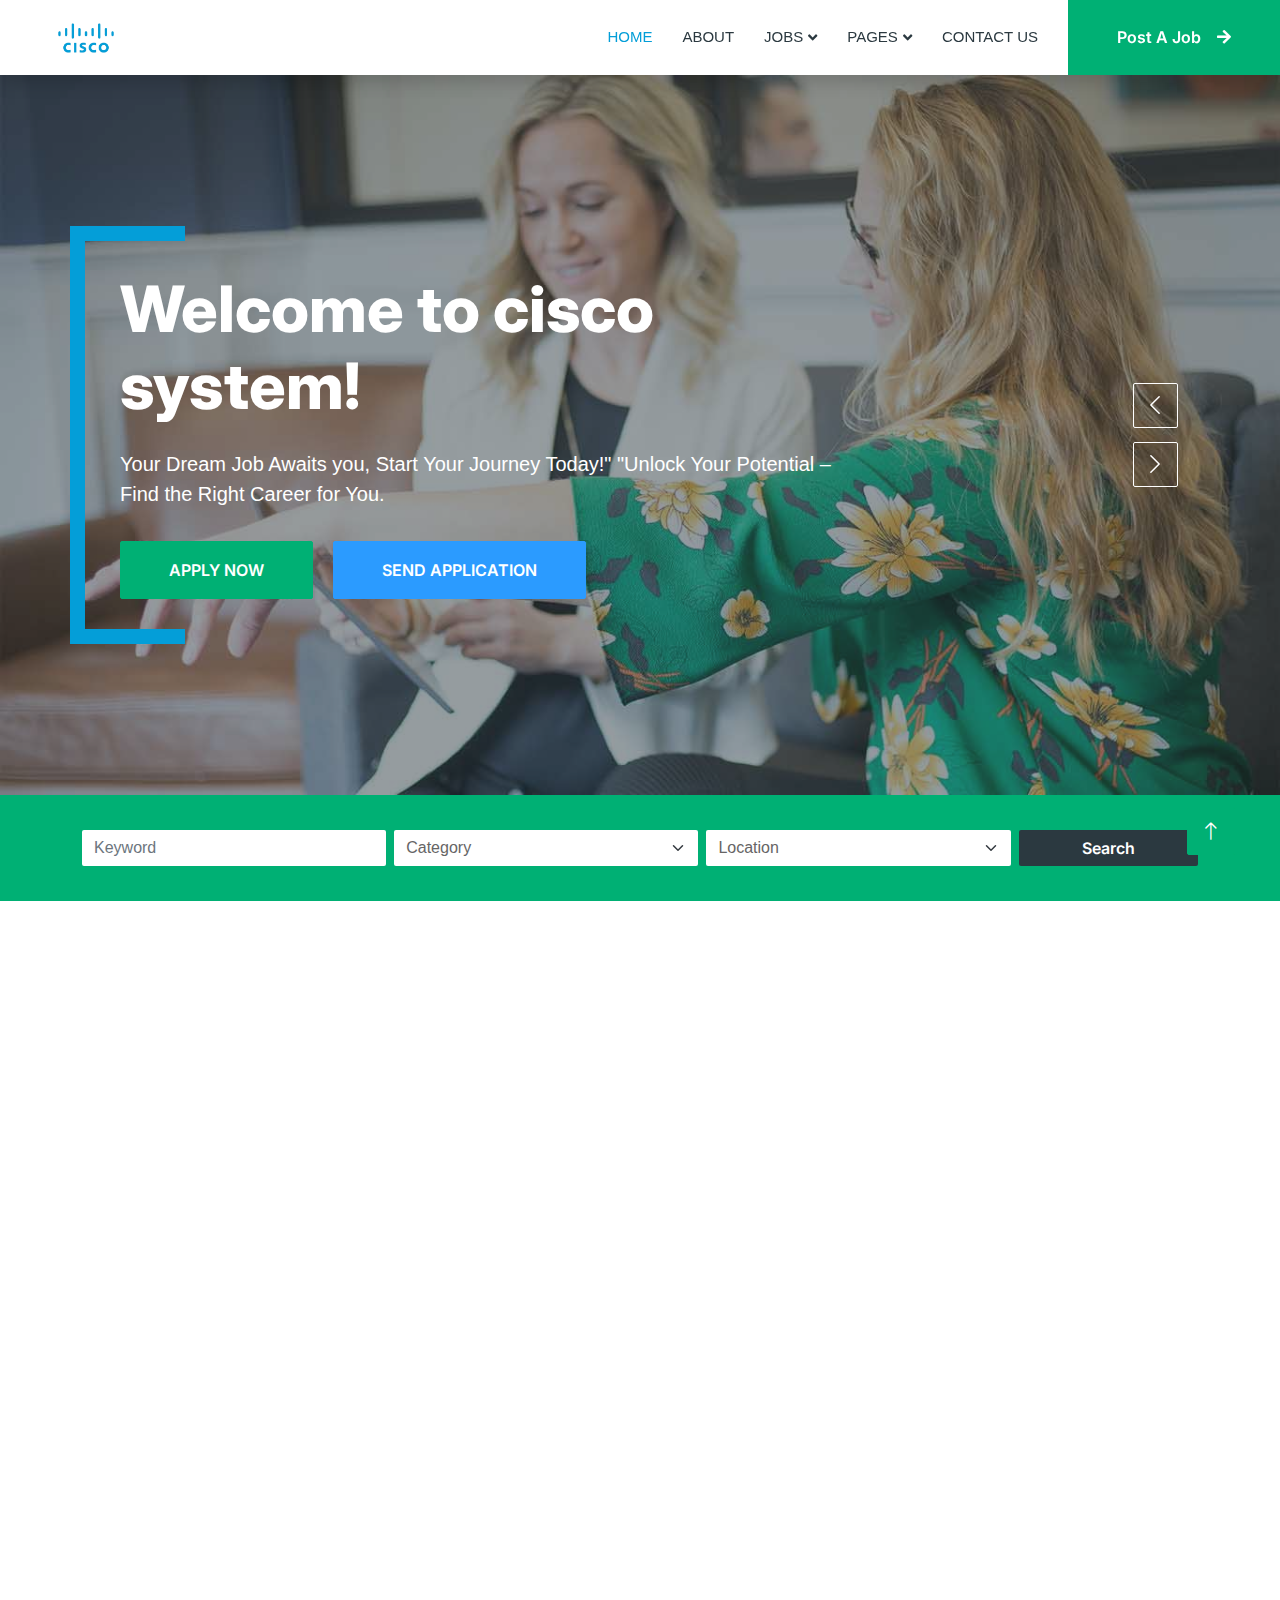
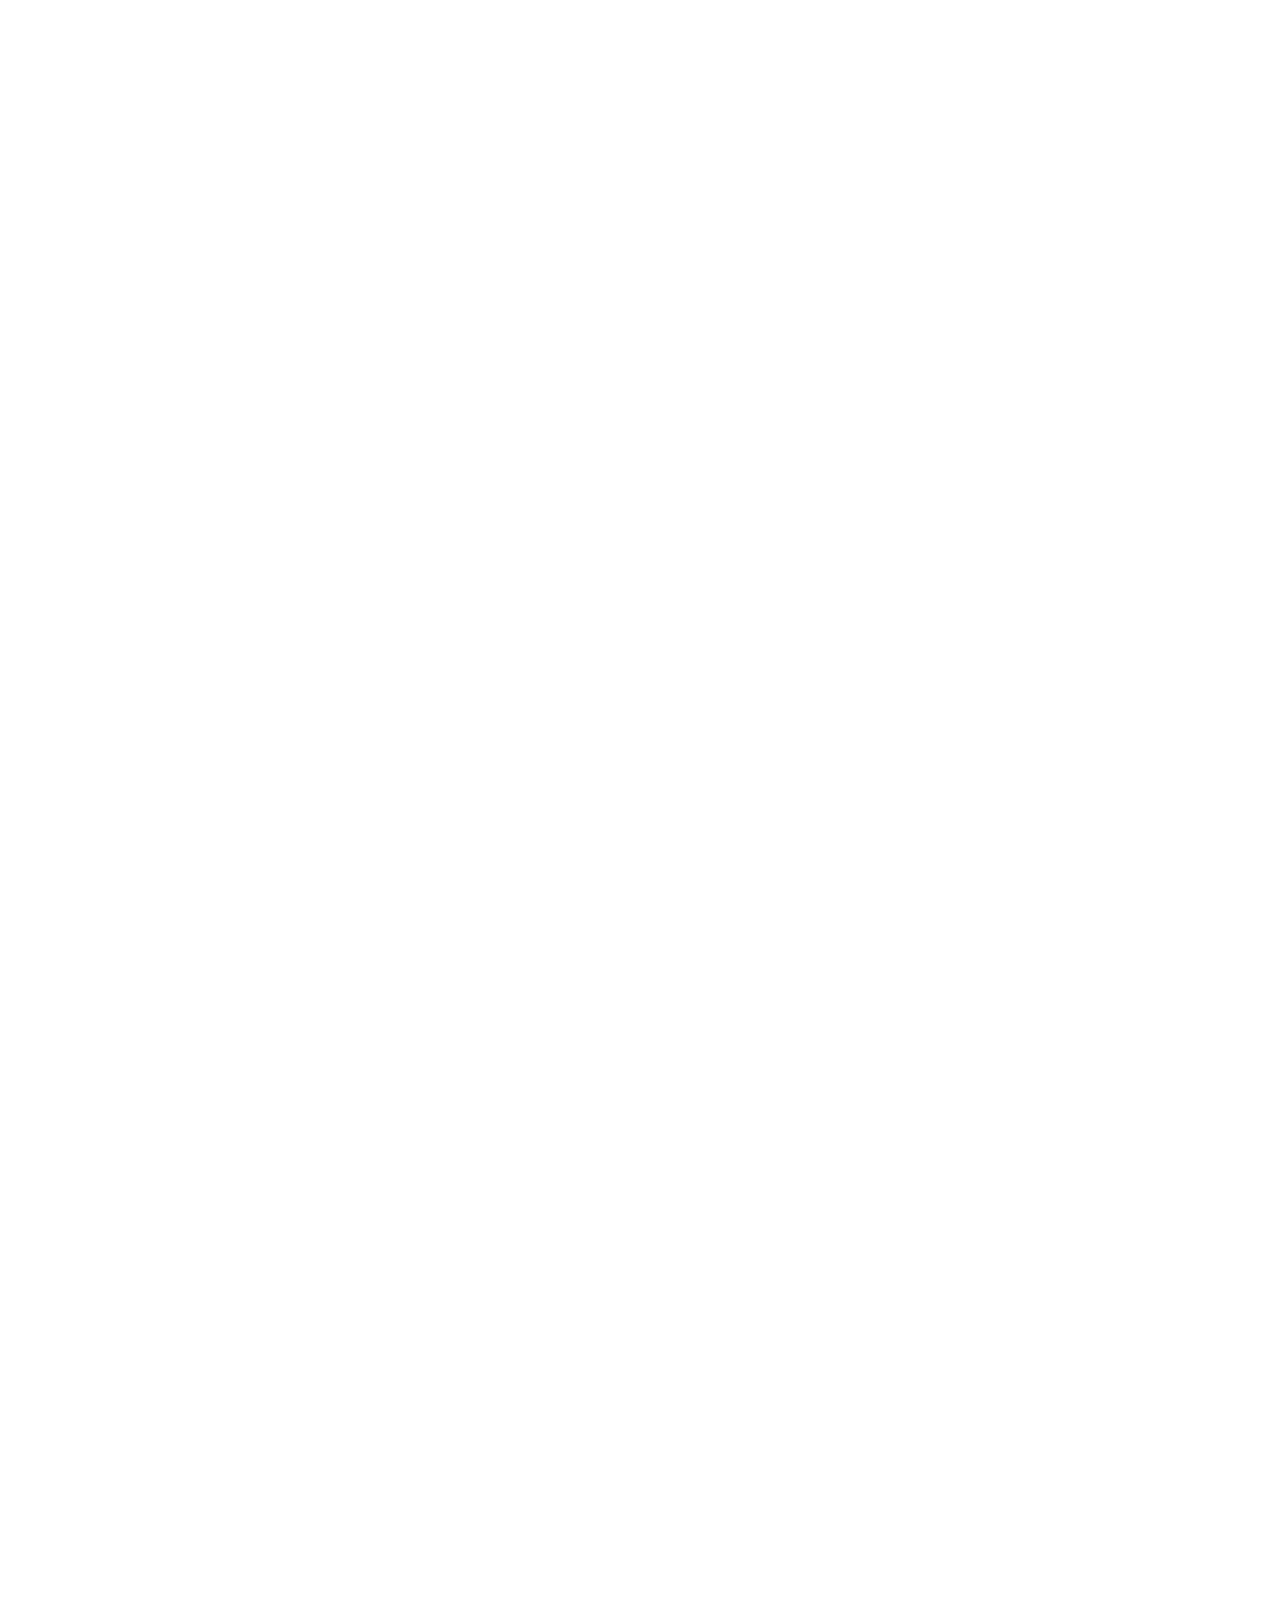
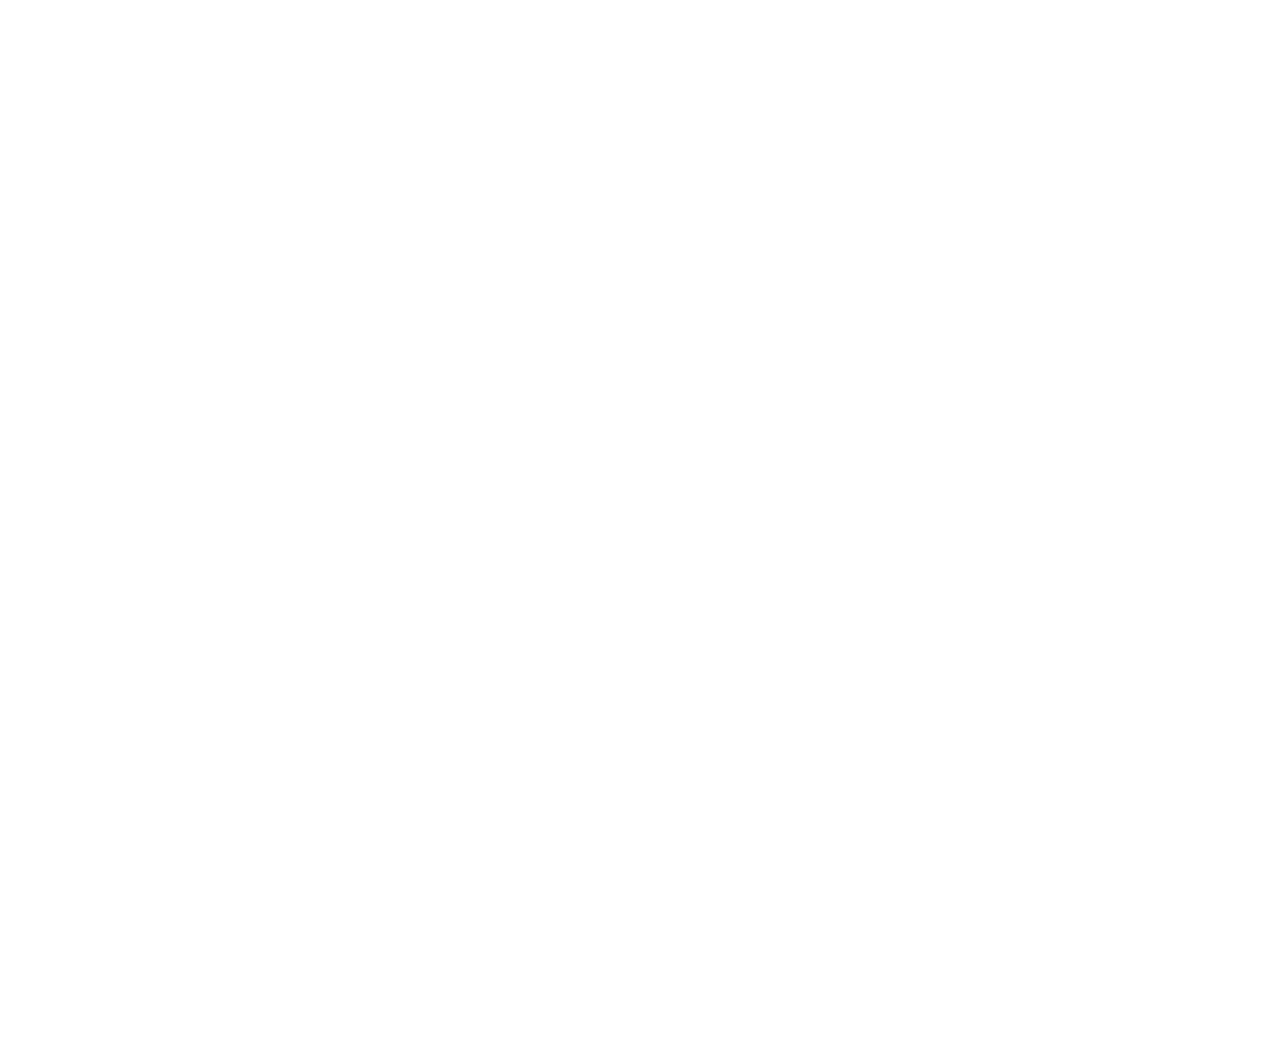
<file: index.html>
<!DOCTYPE html>
<html lang="en">

<head>
    <meta charset="utf-8">
    <title>CISCO SYSTEM</title>
    <meta content="width=device-width, initial-scale=1.0" name="viewport">
    <meta content="" name="keywords">
    <meta content="" name="description">

    <!-- Favicon -->
    <link href="img/favicon.ico" rel="icon">

    <!-- Google Web Fonts -->
    <link rel="preconnect" href="https://fonts.googleapis.com">
    <link rel="preconnect" href="https://fonts.gstatic.com" crossorigin>
    <link href="https://fonts.googleapis.com/css2?family=Heebo:wght@400;500;600&family=Inter:wght@700;800&display=swap" rel="stylesheet">
    
    <!-- Icon Font Stylesheet -->
    <link href="https://cdnjs.cloudflare.com/ajax/libs/font-awesome/5.10.0/css/all.min.css" rel="stylesheet">
    <link href="https://cdn.jsdelivr.net/npm/bootstrap-icons@1.4.1/font/bootstrap-icons.css" rel="stylesheet">

    <!-- Libraries Stylesheet -->
    <link href="lib/animate/animate.min.css" rel="stylesheet">
    <link href="lib/owlcarousel/assets/owl.carousel.min.css" rel="stylesheet">

    <!-- Customized Bootstrap Stylesheet -->
    <link href="css/bootstrap.min.css" rel="stylesheet">

    <!-- Template Stylesheet -->
    <link href="css/style.css" rel="stylesheet">
</head>

<body>
    <div class="container-xxl bg-white p-0">
        <!-- Spinner Start -->
        <div id="spinner" class="show bg-white position-fixed translate-middle w-100 vh-100 top-50 start-50 d-flex align-items-center justify-content-center">
            <div class="spinner-border text-primary" style="width: 3rem; height: 3rem;" role="status">
                <span class="sr-only">Loading...</span>
            </div>
        </div>
        <!-- Spinner End -->


        <!-- Navbar Start -->
        <nav class="navbar navbar-expand-lg bg-white navbar-light shadow sticky-top p-0">
            <a href="index.html" class="navbar-brand d-flex align-items-center text-center py-0 px-4 px-lg-5">
                <img class="logo" src="img/cisco-removebg.png" alt="">
            </a>
            <button type="button" class="navbar-toggler me-4" data-bs-toggle="collapse" data-bs-target="#navbarCollapse">
                <span class="navbar-toggler-icon"></span>
            </button>
            <div class="collapse navbar-collapse" id="navbarCollapse">
                <div class="navbar-nav ms-auto p-4 p-lg-0">
                    <a href="index.html" class="nav-item nav-link active">Home</a>
                    <a href="about.html" class="nav-item nav-link">About</a>
                    <div class="nav-item dropdown">
                        <a href="#" class="nav-link dropdown-toggle" data-bs-toggle="dropdown">Jobs</a>
                        <div class="dropdown-menu rounded-0 m-0">
                            <a href="#" class="dropdown-item">Job List</a>
                            <a href="#" class="dropdown-item">Job Detail</a>
                        </div>
                    </div>
                    <div class="nav-item dropdown">
                        <a href="#" class="nav-link dropdown-toggle" data-bs-toggle="dropdown">Pages</a>
                        <div class="dropdown-menu rounded-0 m-0">
                            <a href="index.html" class="dropdown-item">Job Category</a>
                            <a href="#" class="dropdown-item">Testimonial</a>
                            <a href="404.html" class="dropdown-item">404</a>
                        </div>
                    </div>
                    <a href="#" class="nav-item nav-link">Contact us</a>
                </div>
                <a href="" class="btn btn-primary rounded-0 py-4 px-lg-5 d-none d-lg-block">Post A Job<i class="fa fa-arrow-right ms-3"></i></a>
            </div>
        </nav>
        <!-- Navbar End -->


        <!-- Carousel Start -->
        <div class="container-fluid p-0">
            <div class="owl-carousel header-carousel position-relative">
                <div class="owl-carousel-item position-relative">
                    <img class="img-fluid" src="img/carousel-1.jpg" alt="">
                    <div class="position-absolute top-0 start-0 w-100 h-100 d-flex align-items-center" style="background: rgba(43, 57, 64, .5);">
                        <div class="container">
                            <div class="row justify-content-start">
                                <div class="col-10 col-lg-8">
                                    <h1 class="display-3 text-white animated slideInDown mb-4">Welcome to cisco system!</h1>
                                    <p class="fs-5 fw-medium text-white mb-4 pb-2">Your Dream Job Awaits you, Start Your Journey Today!"
                                        "Unlock Your Potential – Find the Right Career for You.</p>
                                    <a href="job-detail.html" class="btn btn-primary py-md-3 px-md-5 me-3 animated slideInLeft">APPLY NOW</a>
                                    <a href="job-detail.html" class="btn btn-secondary py-md-3 px-md-5 animated slideInRight mt-lg-0 mt-2">SEND APPLICATION</a>
                                </div>
                            </div>
                        </div>
                    </div>
                </div>
                <div class="owl-carousel-item position-relative">
                    <img class="img-fluid" src="img/carousel-2.jpg" alt="">
                    <div class="position-absolute top-0 start-0 w-100 h-100 d-flex align-items-center" style="background: rgba(43, 57, 64, .5);">
                        <div class="container">
                            <div class="row justify-content-start">
                                <div class="col-10 col-lg-8">
                                    <h1 class="display-3 text-white animated slideInDown mb-4">Find The Best Startup Job That Fit You at cisco system!</h1>
                                    <p class="fs-5 fw-medium text-white mb-4 pb-2">Committed to Helping You Achieve Your Career Goaal Redefining Employment, One Opportunity at a Time</p>
                                    <a href="job-detail.html" class="btn btn-primary py-md-3 px-md-5 me-3 animated slideInLeft">APPLY NOW</a>
                                    <a href="job-detail.html" class="btn btn-secondary py-md-3 px-md-5 animated slideInRight mt-lg-0 mt-2">SEND APPLICATION</a>
                                </div>
                            </div>
                        </div>
                    </div>
                </div>
            </div>
        </div>
        <!-- Carousel End -->


        <!-- Search Start -->
        <div class="container-fluid bg-primary mb-5 wow fadeIn" data-wow-delay="0.1s" style="padding: 35px;">
            <div class="container">
                <div class="row g-2">
                    <div class="col-md-10">
                        <div class="row g-2">
                            <div class="col-md-4">
                                <input type="text" class="form-control border-0" placeholder="Keyword" />
                            </div>
                            <div class="col-md-4">
                                <select class="form-select border-0">
                                    <option selected>Category</option>
                                    <option value="1">Category 1</option>
                                    <option value="2">Category 2</option>
                                    <option value="3">Category 3</option>
                                </select>
                            </div>
                            <div class="col-md-4">
                                <select class="form-select border-0">
                                    <option selected>Location</option>
                                    <option value="1">Location 1</option>
                                    <option value="2">Location 2</option>
                                    <option value="3">Location 3</option>
                                </select>
                            </div>
                        </div>                    </div>
                    <div class="col-md-2">
                        <button class="btn btn-dark border-0 w-100">Search</button>
                    </div>
                </div>
            </div>
        </div>
        <!-- Search End -->


        <!-- Category Start -->
        <div class="container-xxl py-5">
            <div class="container">
                <h1 class="text-center mb-5 wow fadeInUp" data-wow-delay="0.1s">Explore By Category</h1>
                <div class="row g-4">
                    <div class="col-lg-3 col-sm-6 wow fadeInUp" data-wow-delay="0.1s">
                        <a class="cat-item rounded p-4" href="job-detail.html">
                            <i class="fa fa-3x fa-mail-bulk text-primary mb-4"></i>
                            <h6 class="mb-3">Data Entry</h6>
                            <p class="mb-0">123 Vacancy</p>
                        </a>
                    </div>
                    <div class="col-lg-3 col-sm-6 wow fadeInUp" data-wow-delay="0.3s">
                        <a class="cat-item rounded p-4" href="job-detail.html">
                            <i class="fa fa-3x fa-headset text-primary mb-4"></i>
                            <h6 class="mb-3">Customer Service</h6>
                            <p class="mb-0">25 Vacancy</p>
                        </a>
                    </div>
                    <div class="col-lg-3 col-sm-6 wow fadeInUp" data-wow-delay="0.5s">
                        <a class="cat-item rounded p-4" href="job-detail.html">
                            <i class="fa fa-3x fa-user-tie text-primary mb-4"></i>
                            <h6 class="mb-3">Human Resource</h6>
                            <p class="mb-0">63 Vacancy</p>
                        </a>
                    </div>
                    <div class="col-lg-3 col-sm-6 wow fadeInUp" data-wow-delay="0.7s">
                        <a class="cat-item rounded p-4" href="job-detail.html">
                            <i class="fa fa-3x fa-tasks text-primary mb-4"></i>
                            <h6 class="mb-3">Project Management</h6>
                            <p class="mb-0">35 Vacancy</p>
                        </a>
                    </div>
                    <div class="col-lg-3 col-sm-6 wow fadeInUp" data-wow-delay="0.1s">
                        <a class="cat-item rounded p-4" href="job-detail.html">
                            <i class="fa fa-3x fa-chart-line text-primary mb-4"></i>
                            <h6 class="mb-3">Business Development</h6>
                            <p class="mb-0">100 Vacancy</p>
                        </a>
                    </div>
                    <div class="col-lg-3 col-sm-6 wow fadeInUp" data-wow-delay="0.3s">
                        <a class="cat-item rounded p-4" href="job-detail.html">
                            <i class="fa fa-3x fa-hands-helping text-primary mb-4"></i>
                            <h6 class="mb-3">Sales & Communication</h6>
                            <p class="mb-0">230 Vacancy</p>
                        </a>
                    </div>
                    <div class="col-lg-3 col-sm-6 wow fadeInUp" data-wow-delay="0.5s">
                        <a class="cat-item rounded p-4" href="job-detail.html">
                            <i class="fa fa-3x fa-book-reader text-primary mb-4"></i>
                            <h6 class="mb-3">Teaching & Education</h6>
                            <p class="mb-0">123 Vacancy</p>
                        </a>
                    </div>
                    <div class="col-lg-3 col-sm-6 wow fadeInUp" data-wow-delay="0.7s">
                        <a class="cat-item rounded p-4" href="job-detail.html">
                            <i class="fa fa-3x fa-drafting-compass text-primary mb-4"></i>
                            <h6 class="mb-3">Design & Creative</h6>
                            <p class="mb-0">19 Vacancy</p>
                        </a>
                    </div>
                </div>
            </div>
        </div>
        <!-- Category End -->


        <!-- About Start -->
        <div class="container-xxl py-5">
            <div class="container">
                <div class="row g-5 align-items-center">
                    <div class="col-lg-6 wow fadeIn" data-wow-delay="0.1s">
                        <div class="row g-0 about-bg rounded overflow-hidden">
                            <div class="col-6 text-start">
                                <img class="img-fluid w-100" src="img/about-1.jpg">
                            </div>
                            <div class="col-6 text-start">
                                <img class="img-fluid" src="img/about-2.jpg" style="width: 85%; margin-top: 15%;">
                            </div>
                            <div class="col-6 text-end">
                                <img class="img-fluid" src="img/about-3.jpg" style="width: 85%;">
                            </div>
                            <div class="col-6 text-end">
                                <img class="img-fluid w-100" src="img/about-4.jpg">
                            </div>
                        </div>
                    </div>
                    <div class="col-lg-6 wow fadeIn" data-wow-delay="0.5s">
                        <h1 class="mb-4">We Help To Get The Best Job And SEND APPLICATION</h1>
                        <p class="mb-4">At Cisco Systems, we are more than just a global leader in technology; we are a company that values innovation, creativity, and diverse perspectives. We believe in empowering individuals to shape the future of technology while offering them the platform to thrive. As a company built on a foundation of collaboration and forward-thinking, Cisco offers a unique environment where your career can truly flourish.</p>
                        <p><i class="fa fa-check text-primary me-3"></i>Next Step in Your Career?</p>
                        <p><i class="fa fa-check text-primary me-3"></i>Have Questions? We Have Answers</p>
                        <p><i class="fa fa-check text-primary me-3"></i>We’re Here to Help You Succeed</p>
                        <a class="btn btn-primary py-3 px-5 mt-3" href="job-detail.html">APPLY NOW!</a>
                    </div>
                </div>
            </div>
        </div>
        <!-- About End -->


        <!-- Jobs Start -->
        <div class="container-xxl py-5">
            <div class="container">
                <h1 class="text-center mb-5 wow fadeInUp" data-wow-delay="0.1s">Job Listing</h1>
                <div class="tab-class text-center wow fadeInUp" data-wow-delay="0.3s">
                    <ul class="nav nav-pills d-inline-flex justify-content-center border-bottom mb-5">
                        <li class="nav-item">
                            <a class="d-flex align-items-center text-start mx-3 ms-0 pb-3 active" data-bs-toggle="pill" href="#tab-1">
                                <h6 class="mt-n1 mb-0">Featured</h6>
                            </a>
                        </li>
                        <li class="nav-item">
                            <a class="d-flex align-items-center text-start mx-3 pb-3" data-bs-toggle="pill" href="#tab-2">
                                <h6 class="mt-n1 mb-0">Full Time</h6>
                            </a>
                        </li>
                        <li class="nav-item">
                            <a class="d-flex align-items-center text-start mx-3 me-0 pb-3" data-bs-toggle="pill" href="#tab-3">
                                <h6 class="mt-n1 mb-0">Part Time</h6>
                            </a>
                        </li>
                    </ul>
                    <div class="tab-content">
                        <div id="tab-1" class="tab-pane fade show p-0 active">
                            <div class="job-item p-4 mb-4">
                                <div class="row g-4">
                                    <div class="col-sm-12 col-md-8 d-flex align-items-center">
                                        <img class="flex-shrink-0 img-fluid border rounded" src="img/com-logo-1.jpg" alt="" style="width: 80px; height: 80px;">
                                        <div class="text-start ps-4">
                                            <h5 class="mb-3">Data Entry</h5>
                                            <span class="text-truncate me-3"><i class="fa fa-map-marker-alt text-primary me-2"></i>San Jose, CA 95134 USA</span>
                                            <span class="text-truncate me-3"><i class="far fa-clock text-primary me-2"></i>Full Time</span>
                                            <span class="text-truncate me-0"><i class="far fa-money-bill-alt text-primary me-2"></i>$223 - $456</span>
                                        </div>
                                    </div>
                                    <div class="col-sm-12 col-md-4 d-flex flex-column align-items-start align-items-md-end justify-content-center">
                                        <div class="d-flex mb-3">
                                            <a class="btn btn-light btn-square me-3" href=""><i class="far fa-heart text-primary"></i></a>
                                            <a class="btn btn-primary" href="job-detail.html">Apply Now</a>
                                        </div>
                                        <small class="text-truncate"><i class="far fa-calendar-alt text-primary me-2"></i>Date Line: 01 Jan, 2045</small>
                                    </div>
                                </div>
                            </div>
                            <div class="job-item p-4 mb-4">
                                <div class="row g-4">
                                    <div class="col-sm-12 col-md-8 d-flex align-items-center">
                                        <img class="flex-shrink-0 img-fluid border rounded" src="img/com-logo-2.jpg" alt="" style="width: 80px; height: 80px;">
                                        <div class="text-start ps-4">
                                            <h5 class="mb-3">Customer Service</h5>
                                            <span class="text-truncate me-3"><i class="fa fa-map-marker-alt text-primary me-2"></i>San Jose, CA 95134 USA</span>
                                            <span class="text-truncate me-3"><i class="far fa-clock text-primary me-2"></i>Full Time</span>
                                            <span class="text-truncate me-0"><i class="far fa-money-bill-alt text-primary me-2"></i>$123 - $556</span>
                                        </div>
                                    </div>
                                    <div class="col-sm-12 col-md-4 d-flex flex-column align-items-start align-items-md-end justify-content-center">
                                        <div class="d-flex mb-3">
                                            <a class="btn btn-light btn-square me-3" href=""><i class="far fa-heart text-primary"></i></a>
                                            <a class="btn btn-primary" href="job-detail.html">Apply Now</a>
                                        </div>
                                        <small class="text-truncate"><i class="far fa-calendar-alt text-primary me-2"></i>Date Line: 01 Jan, 2045</small>
                                    </div>
                                </div>
                            </div>
                            <div class="job-item p-4 mb-4">
                                <div class="row g-4">
                                    <div class="col-sm-12 col-md-8 d-flex align-items-center">
                                        <img class="flex-shrink-0 img-fluid border rounded" src="img/com-logo-3.jpg" alt="" style="width: 80px; height: 80px;">
                                        <div class="text-start ps-4">
                                            <h5 class="mb-3">Product Designer</h5>
                                            <span class="text-truncate me-3"><i class="fa fa-map-marker-alt text-primary me-2"></i>San Jose, CA 95134 USA</span>
                                            <span class="text-truncate me-3"><i class="far fa-clock text-primary me-2"></i>Full Time</span>
                                            <span class="text-truncate me-0"><i class="far fa-money-bill-alt text-primary me-2"></i>$123 - $456</span>
                                        </div>
                                    </div>
                                    <div class="col-sm-12 col-md-4 d-flex flex-column align-items-start align-items-md-end justify-content-center">
                                        <div class="d-flex mb-3">
                                            <a class="btn btn-light btn-square me-3" href=""><i class="far fa-heart text-primary"></i></a>
                                            <a class="btn btn-primary" href="job-detail.html">Apply Now</a>
                                        </div>
                                        <small class="text-truncate"><i class="far fa-calendar-alt text-primary me-2"></i>Date Line: 01 Jan, 2045</small>
                                    </div>
                                </div>
                            </div>
                            <div class="job-item p-4 mb-4">
                                <div class="row g-4">
                                    <div class="col-sm-12 col-md-8 d-flex align-items-center">
                                        <img class="flex-shrink-0 img-fluid border rounded" src="img/com-logo-4.jpg" alt="" style="width: 80px; height: 80px;">
                                        <div class="text-start ps-4">
                                            <h5 class="mb-3">Creative Director</h5>
                                            <span class="text-truncate me-3"><i class="fa fa-map-marker-alt text-primary me-2"></i>San Jose, CA 95134 USA</span>
                                            <span class="text-truncate me-3"><i class="far fa-clock text-primary me-2"></i>Full Time</span>
                                            <span class="text-truncate me-0"><i class="far fa-money-bill-alt text-primary me-2"></i>$183 - $496</span>
                                        </div>
                                    </div>
                                    <div class="col-sm-12 col-md-4 d-flex flex-column align-items-start align-items-md-end justify-content-center">
                                        <div class="d-flex mb-3">
                                            <a class="btn btn-light btn-square me-3" href=""><i class="far fa-heart text-primary"></i></a>
                                            <a class="btn btn-primary" href="job-detail.html">Apply Now</a>
                                        </div>
                                        <small class="text-truncate"><i class="far fa-calendar-alt text-primary me-2"></i>Date Line: 01 Jan, 2045</small>
                                    </div>
                                </div>
                            </div>
                            <div class="job-item p-4 mb-4">
                                <div class="row g-4">
                                    <div class="col-sm-12 col-md-8 d-flex align-items-center">
                                        <img class="flex-shrink-0 img-fluid border rounded" src="img/com-logo-5.jpg" alt="" style="width: 80px; height: 80px;">
                                        <div class="text-start ps-4">
                                            <h5 class="mb-3">Wordpress Developer</h5>
                                            <span class="text-truncate me-3"><i class="fa fa-map-marker-alt text-primary me-2"></i>San Jose, CA 95134 USA</span>
                                            <span class="text-truncate me-3"><i class="far fa-clock text-primary me-2"></i>Full Time</span>
                                            <span class="text-truncate me-0"><i class="far fa-money-bill-alt text-primary me-2"></i>$200 - $656</span>
                                        </div>
                                    </div>
                                    <div class="col-sm-12 col-md-4 d-flex flex-column align-items-start align-items-md-end justify-content-center">
                                        <div class="d-flex mb-3">
                                            <a class="btn btn-light btn-square me-3" href=""><i class="far fa-heart text-primary"></i></a>
                                            <a class="btn btn-primary" href="job-detail.html">Apply Now</a>
                                        </div>
                                        <small class="text-truncate"><i class="far fa-calendar-alt text-primary me-2"></i>Date Line: 01 Jan, 2045</small>
                                    </div>
                                </div>
                            </div>
                            <a class="btn btn-primary py-3 px-5" href="">Browse More Jobs</a>
                        </div>
                        <div id="tab-2" class="tab-pane fade show p-0">
                            <div class="job-item p-4 mb-4">
                                <div class="row g-4">
                                    <div class="col-sm-12 col-md-8 d-flex align-items-center">
                                        <img class="flex-shrink-0 img-fluid border rounded" src="img/com-logo-1.jpg" alt="" style="width: 80px; height: 80px;">
                                        <div class="text-start ps-4">
                                            <h5 class="mb-3">Software Engineer</h5>
                                            <span class="text-truncate me-3"><i class="fa fa-map-marker-alt text-primary me-2"></i>San Jose, CA 95134 USA</span>
                                            <span class="text-truncate me-3"><i class="far fa-clock text-primary me-2"></i>Full Time</span>
                                            <span class="text-truncate me-0"><i class="far fa-money-bill-alt text-primary me-2"></i>$123 - $456</span>
                                        </div>
                                    </div>
                                    <div class="col-sm-12 col-md-4 d-flex flex-column align-items-start align-items-md-end justify-content-center">
                                        <div class="d-flex mb-3">
                                            <a class="btn btn-light btn-square me-3" href=""><i class="far fa-heart text-primary"></i></a>
                                            <a class="btn btn-primary" href="job-detail.html">Apply Now</a>
                                        </div>
                                        <small class="text-truncate"><i class="far fa-calendar-alt text-primary me-2"></i>Date Line: 01 Jan, 2045</small>
                                    </div>
                                </div>
                            </div>
                            <div class="job-item p-4 mb-4">
                                <div class="row g-4">
                                    <div class="col-sm-12 col-md-8 d-flex align-items-center">
                                        <img class="flex-shrink-0 img-fluid border rounded" src="img/com-logo-2.jpg" alt="" style="width: 80px; height: 80px;">
                                        <div class="text-start ps-4">
                                            <h5 class="mb-3">Marketing Manager</h5>
                                            <span class="text-truncate me-3"><i class="fa fa-map-marker-alt text-primary me-2"></i>San Jose, CA 95134 USA</span>
                                            <span class="text-truncate me-3"><i class="far fa-clock text-primary me-2"></i>Full Time</span>
                                            <span class="text-truncate me-0"><i class="far fa-money-bill-alt text-primary me-2"></i>$235 - $866</span>
                                        </div>
                                    </div>
                                    <div class="col-sm-12 col-md-4 d-flex flex-column align-items-start align-items-md-end justify-content-center">
                                        <div class="d-flex mb-3">
                                            <a class="btn btn-light btn-square me-3" href=""><i class="far fa-heart text-primary"></i></a>
                                            <a class="btn btn-primary" href="job-detail.html">Apply Now</a>
                                        </div>
                                        <small class="text-truncate"><i class="far fa-calendar-alt text-primary me-2"></i>Date Line: 01 Jan, 2045</small>
                                    </div>
                                </div>
                            </div>
                            <div class="job-item p-4 mb-4">
                                <div class="row g-4">
                                    <div class="col-sm-12 col-md-8 d-flex align-items-center">
                                        <img class="flex-shrink-0 img-fluid border rounded" src="img/com-logo-3.jpg" alt="" style="width: 80px; height: 80px;">
                                        <div class="text-start ps-4">
                                            <h5 class="mb-3">Product Designer</h5>
                                            <span class="text-truncate me-3"><i class="fa fa-map-marker-alt text-primary me-2"></i>San Jose, CA 95134 USA</span>
                                            <span class="text-truncate me-3"><i class="far fa-clock text-primary me-2"></i>Full Time</span>
                                            <span class="text-truncate me-0"><i class="far fa-money-bill-alt text-primary me-2"></i>$163 - $956</span>
                                        </div>
                                    </div>
                                    <div class="col-sm-12 col-md-4 d-flex flex-column align-items-start align-items-md-end justify-content-center">
                                        <div class="d-flex mb-3">
                                            <a class="btn btn-light btn-square me-3" href=""><i class="far fa-heart text-primary"></i></a>
                                            <a class="btn btn-primary" href="job-detail.html">Apply Now</a>
                                        </div>
                                        <small class="text-truncate"><i class="far fa-calendar-alt text-primary me-2"></i>Date Line: 01 Jan, 2045</small>
                                    </div>
                                </div>
                            </div>
                            <div class="job-item p-4 mb-4">
                                <div class="row g-4">
                                    <div class="col-sm-12 col-md-8 d-flex align-items-center">
                                        <img class="flex-shrink-0 img-fluid border rounded" src="img/com-logo-4.jpg" alt="" style="width: 80px; height: 80px;">
                                        <div class="text-start ps-4">
                                            <h5 class="mb-3">Creative Director</h5>
                                            <span class="text-truncate me-3"><i class="fa fa-map-marker-alt text-primary me-2"></i>San Jose, CA 95134 USA</span>
                                            <span class="text-truncate me-3"><i class="far fa-clock text-primary me-2"></i>Full Time</span>
                                            <span class="text-truncate me-0"><i class="far fa-money-bill-alt text-primary me-2"></i>$167 - $586</span>
                                        </div>
                                    </div>
                                    <div class="col-sm-12 col-md-4 d-flex flex-column align-items-start align-items-md-end justify-content-center">
                                        <div class="d-flex mb-3">
                                            <a class="btn btn-light btn-square me-3" href=""><i class="far fa-heart text-primary"></i></a>
                                            <a class="btn btn-primary" href="job-detail.html">Apply Now</a>
                                        </div>
                                        <small class="text-truncate"><i class="far fa-calendar-alt text-primary me-2"></i>Date Line: 01 Jan, 2045</small>
                                    </div>
                                </div>
                            </div>
                            <div class="job-item p-4 mb-4">
                                <div class="row g-4">
                                    <div class="col-sm-12 col-md-8 d-flex align-items-center">
                                        <img class="flex-shrink-0 img-fluid border rounded" src="img/com-logo-5.jpg" alt="" style="width: 80px; height: 80px;">
                                        <div class="text-start ps-4">
                                            <h5 class="mb-3">Wordpress Developer</h5>
                                            <span class="text-truncate me-3"><i class="fa fa-map-marker-alt text-primary me-2"></i>San Jose, CA 95134 USA</span>
                                            <span class="text-truncate me-3"><i class="far fa-clock text-primary me-2"></i>Full Time</span>
                                            <span class="text-truncate me-0"><i class="far fa-money-bill-alt text-primary me-2"></i>$123 - $456</span>
                                        </div>
                                    </div>
                                    <div class="col-sm-12 col-md-4 d-flex flex-column align-items-start align-items-md-end justify-content-center">
                                        <div class="d-flex mb-3">
                                            <a class="btn btn-light btn-square me-3" href=""><i class="far fa-heart text-primary"></i></a>
                                            <a class="btn btn-primary" href="job-detail.html">Apply Now</a>
                                        </div>
                                        <small class="text-truncate"><i class="far fa-calendar-alt text-primary me-2"></i>Date Line: 01 Jan, 2045</small>
                                    </div>
                                </div>
                            </div>
                            <a class="btn btn-primary py-3 px-5" href="">Browse More Jobs</a>
                        </div>
                        <div id="tab-3" class="tab-pane fade show p-0">
                            <div class="job-item p-4 mb-4">
                                <div class="row g-4">
                                    <div class="col-sm-12 col-md-8 d-flex align-items-center">
                                        <img class="flex-shrink-0 img-fluid border rounded" src="img/com-logo-1.jpg" alt="" style="width: 80px; height: 80px;">
                                        <div class="text-start ps-4">
                                            <h5 class="mb-3">Software Engineer</h5>
                                            <span class="text-truncate me-3"><i class="fa fa-map-marker-alt text-primary me-2"></i>San Jose, CA 95134 USA</span>
                                            <span class="text-truncate me-3"><i class="far fa-clock text-primary me-2"></i>Full Time</span>
                                            <span class="text-truncate me-0"><i class="far fa-money-bill-alt text-primary me-2"></i>$123 - $456</span>
                                        </div>
                                    </div>
                                    <div class="col-sm-12 col-md-4 d-flex flex-column align-items-start align-items-md-end justify-content-center">
                                        <div class="d-flex mb-3">
                                            <a class="btn btn-light btn-square me-3" href=""><i class="far fa-heart text-primary"></i></a>
                                            <a class="btn btn-primary" href="job-detail.html">Apply Now</a>
                                        </div>
                                        <small class="text-truncate"><i class="far fa-calendar-alt text-primary me-2"></i>Date Line: 01 Jan, 2045</small>
                                    </div>
                                </div>
                            </div>
                            <div class="job-item p-4 mb-4">
                                <div class="row g-4">
                                    <div class="col-sm-12 col-md-8 d-flex align-items-center">
                                        <img class="flex-shrink-0 img-fluid border rounded" src="img/com-logo-2.jpg" alt="" style="width: 80px; height: 80px;">
                                        <div class="text-start ps-4">
                                            <h5 class="mb-3">Marketing Manager</h5>
                                            <span class="text-truncate me-3"><i class="fa fa-map-marker-alt text-primary me-2"></i>San Jose, CA 95134 USA</span>
                                            <span class="text-truncate me-3"><i class="far fa-clock text-primary me-2"></i>Full Time</span>
                                            <span class="text-truncate me-0"><i class="far fa-money-bill-alt text-primary me-2"></i>$223 - $956</span>
                                        </div>
                                    </div>
                                    <div class="col-sm-12 col-md-4 d-flex flex-column align-items-start align-items-md-end justify-content-center">
                                        <div class="d-flex mb-3">
                                            <a class="btn btn-light btn-square me-3" href=""><i class="far fa-heart text-primary"></i></a>
                                            <a class="btn btn-primary" href="job-detail.html">Apply Now</a>
                                        </div>
                                        <small class="text-truncate"><i class="far fa-calendar-alt text-primary me-2"></i>Date Line: 01 Jan, 2045</small>
                                    </div>
                                </div>
                            </div>
                            <div class="job-item p-4 mb-4">
                                <div class="row g-4">
                                    <div class="col-sm-12 col-md-8 d-flex align-items-center">
                                        <img class="flex-shrink-0 img-fluid border rounded" src="img/com-logo-3.jpg" alt="" style="width: 80px; height: 80px;">
                                        <div class="text-start ps-4">
                                            <h5 class="mb-3">Product Designer</h5>
                                            <span class="text-truncate me-3"><i class="fa fa-map-marker-alt text-primary me-2"></i>San Jose, CA 95134 USA</span>
                                            <span class="text-truncate me-3"><i class="far fa-clock text-primary me-2"></i>Full Time</span>
                                            <span class="text-truncate me-0"><i class="far fa-money-bill-alt text-primary me-2"></i>$123 - $456</span>
                                        </div>
                                    </div>
                                    <div class="col-sm-12 col-md-4 d-flex flex-column align-items-start align-items-md-end justify-content-center">
                                        <div class="d-flex mb-3">
                                            <a class="btn btn-light btn-square me-3" href=""><i class="far fa-heart text-primary"></i></a>
                                            <a class="btn btn-primary" href="job-detail.html">Apply Now</a>
                                        </div>
                                        <small class="text-truncate"><i class="far fa-calendar-alt text-primary me-2"></i>Date Line: 01 Jan, 2045</small>
                                    </div>
                                </div>
                            </div>
                            <div class="job-item p-4 mb-4">
                                <div class="row g-4">
                                    <div class="col-sm-12 col-md-8 d-flex align-items-center">
                                        <img class="flex-shrink-0 img-fluid border rounded" src="img/com-logo-4.jpg" alt="" style="width: 80px; height: 80px;">
                                        <div class="text-start ps-4">
                                            <h5 class="mb-3">Creative Director</h5>
                                            <span class="text-truncate me-3"><i class="fa fa-map-marker-alt text-primary me-2"></i>San Jose, CA 95134 USA</span>
                                            <span class="text-truncate me-3"><i class="far fa-clock text-primary me-2"></i>Full Time</span>
                                            <span class="text-truncate me-0"><i class="far fa-money-bill-alt text-primary me-2"></i>$213 - $906</span>
                                        </div>
                                    </div>
                                    <div class="col-sm-12 col-md-4 d-flex flex-column align-items-start align-items-md-end justify-content-center">
                                        <div class="d-flex mb-3">
                                            <a class="btn btn-light btn-square me-3" href=""><i class="far fa-heart text-primary"></i></a>
                                            <a class="btn btn-primary" href="job-detail.html">Apply Now</a>
                                        </div>
                                        <small class="text-truncate"><i class="far fa-calendar-alt text-primary me-2"></i>Date Line: 01 Jan, 2045</small>
                                    </div>
                                </div>
                            </div>
                            <div class="job-item p-4 mb-4">
                                <div class="row g-4">
                                    <div class="col-sm-12 col-md-8 d-flex align-items-center">
                                        <img class="flex-shrink-0 img-fluid border rounded" src="img/com-logo-5.jpg" alt="" style="width: 80px; height: 80px;">
                                        <div class="text-start ps-4">
                                            <h5 class="mb-3">Wordpress Developer</h5>
                                            <span class="text-truncate me-3"><i class="fa fa-map-marker-alt text-primary me-2"></i>San Jose, CA 95134 USA</span>
                                            <span class="text-truncate me-3"><i class="far fa-clock text-primary me-2"></i>Full Time</span>
                                            <span class="text-truncate me-0"><i class="far fa-money-bill-alt text-primary me-2"></i>$93 - $456</span>
                                        </div>
                                    </div>
                                    <div class="col-sm-12 col-md-4 d-flex flex-column align-items-start align-items-md-end justify-content-center">
                                        <div class="d-flex mb-3">
                                            <a class="btn btn-light btn-square me-3" href=""><i class="far fa-heart text-primary"></i></a>
                                            <a class="btn btn-primary" href="job-detail.html">Apply Now</a>
                                        </div>
                                        <small class="text-truncate"><i class="far fa-calendar-alt text-primary me-2"></i>Date Line: 01 Jan, 2045</small>
                                    </div>
                                </div>
                            </div>
                            <a class="btn btn-primary py-3 px-5" href="">Browse More Jobs</a>
                        </div>
                    </div>
                </div>
            </div>
        </div>
        <!-- Jobs End -->


        <!-- Testimonial Start -->
        <div class="container-xxl py-5 wow fadeInUp" data-wow-delay="0.1s">
            <div class="container">
                <h1 class="text-center mb-5">Our Clients Say!!!</h1>
                <div class="owl-carousel testimonial-carousel">
                    <div class="testimonial-item bg-light rounded p-4">
                        <i class="fa fa-quote-left fa-2x text-primary mb-3"></i>
                        <p>Thanks to Cisco Systems, I found not just a job, but a career I am passionate about. The entire recruitment process was smooth, and I felt supported every step of the way.</p>
                        <div class="d-flex align-items-center">
                            <img class="img-fluid flex-shrink-0 rounded" src="img/testimonial-1.jpg" style="width: 50px; height: 50px;">
                            <div class="ps-3">
                                <h5 class="mb-1">Sarah T.</h5>
                                <small>Network Engineer</small>
                            </div>
                        </div>
                    </div>
                    <div class="testimonial-item bg-light rounded p-4">
                        <i class="fa fa-quote-left fa-2x text-primary mb-3"></i>
                        <p>I was looking for a place where I could advance my career in IT, and Cisco Systems exceeded all my expectations.</p>
                        <div class="d-flex align-items-center">
                            <img class="img-fluid flex-shrink-0 rounded" src="img/testimonial-2.jpg" style="width: 50px; height: 50px;">
                            <div class="ps-3">
                                <h5 class="mb-1"> John D.</h5>
                                <small>Cybersecurity Analyst</small>
                            </div>
                        </div>
                    </div>
                    <div class="testimonial-item bg-light rounded p-4">
                        <i class="fa fa-quote-left fa-2x text-primary mb-3"></i>
                        <p>Cisco Systems gave me the opportunity to turn my career around. I started as a job seeker with limited experience</p>
                        <div class="d-flex align-items-center">
                            <img class="img-fluid flex-shrink-0 rounded" src="img/testimonial-3.jpg" style="width: 50px; height: 50px;">
                            <div class="ps-3">
                                <h5 class="mb-1">Donna Lewis</h5>
                                <small>Data Entry</small>
                            </div>
                        </div>
                    </div>
                    <div class="testimonial-item bg-light rounded p-4">
                        <i class="fa fa-quote-left fa-2x text-primary mb-3"></i>
                        <p>Dolor et eos labore, stet justo sed est sed. Diam sed sed dolor stet amet eirmod eos labore diam</p>
                        <div class="d-flex align-items-center">
                            <img class="img-fluid flex-shrink-0 rounded" src="img/testimonial-4.jpg" style="width: 50px; height: 50px;">
                            <div class="ps-3">
                                <h5 class="mb-1">Emily R.</h5>
                                <small>Data Analyst</small>
                            </div>
                        </div>
                    </div>
                </div>
            </div>
        </div>
        <!-- Testimonial End -->
        

        <!-- Footer Start -->
        <div class="container-fluid bg-dark text-white-50 footer pt-5 mt-5 wow fadeIn" data-wow-delay="0.1s">
            <div class="container py-5">
                <div class="row g-5">
                    <div class="col-lg-3 col-md-6">
                        <h5 class="text-white mb-4">Company</h5>
                        <a class="btn btn-link text-white-50" href="">About Us</a>
                        <a class="btn btn-link text-white-50" href="">Contact Us</a>
                        <a class="btn btn-link text-white-50" href="">Our Services</a>
                        <a class="btn btn-link text-white-50" href="">Privacy Policy</a>
                        <a class="btn btn-link text-white-50" href="">Terms & Condition</a>
                    </div>
                    <div class="col-lg-3 col-md-6">
                        <h5 class="text-white mb-4">Quick Links</h5>
                        <a class="btn btn-link text-white-50" href="">About Us</a>
                        <a class="btn btn-link text-white-50" href="">Contact Us</a>
                        <a class="btn btn-link text-white-50" href="">Our Services</a>
                        <a class="btn btn-link text-white-50" href="">Privacy Policy</a>
                        <a class="btn btn-link text-white-50" href="">Terms & Condition</a>
                    </div>
                    <div class="col-lg-3 col-md-6">
                        <h5 class="text-white mb-4">Contact</h5>
                        <p class="mb-2"><i class="fa fa-map-marker-alt me-3"></i>123 Street, San Jose, CA 95134 USA</p>
                        <p class="mb-2"><i class="fa fa-phone-alt me-3"></i>+012 345 67890</p>
                        <p class="mb-2"><i class="fa fa-envelope me-3"></i>info@example.com</p>
                        <div class="d-flex pt-2">
                            <a class="btn btn-outline-light btn-social" href=""><i class="fab fa-twitter"></i></a>
                            <a class="btn btn-outline-light btn-social" href=""><i class="fab fa-facebook-f"></i></a>
                            <a class="btn btn-outline-light btn-social" href=""><i class="fab fa-youtube"></i></a>
                            <a class="btn btn-outline-light btn-social" href=""><i class="fab fa-linkedin-in"></i></a>
                        </div>
                    </div>
                    <div class="col-lg-3 col-md-6">
                        <h5 class="text-white mb-4">Newsletter</h5>
                        <p>Dolor amet sit justo amet elitr clita ipsum elitr est.</p>
                        <div class="position-relative mx-auto" style="max-width: 400px;">
                            <input class="form-control bg-transparent w-100 py-3 ps-4 pe-5" type="text" placeholder="Your email">
                            <button type="button" class="btn btn-primary py-2 position-absolute top-0 end-0 mt-2 me-2">SignUp</button>
                        </div>
                    </div>
                </div>
            </div>
            <div class="container">
                <div class="copyright">
                    <div class="row">
                        <div class="col-md-6 text-center text-md-start mb-3 mb-md-0">
                            &copy; <a class="border-bottom" href="#">Your Site Name</a>, All Right Reserved. 
							
							<!--/*** This template is free as long as you keep the footer author’s credit link/attribution link/backlink. If you'd like to use the template without the footer author’s credit link/attribution link/backlink, you can purchase the Credit Removal License from "https://htmlcodex.com/credit-removal". Thank you for your support. ***/-->
							Designed By <a class="border-bottom" href="#">Babatunde Oreoluwa</a>
                        </div>
                        <div class="col-md-6 text-center text-md-end">
                            <div class="footer-menu">
                                <a href="">Home</a>
                                <a href="">Cookies</a>
                                <a href="">Help</a>
                                <a href="">FQAs</a>
                            </div>
                        </div>
                    </div>
                </div>
            </div>
        </div>
        <!-- Footer End -->


        <!-- Back to Top -->
        <a href="#" class="btn btn-lg btn-primary btn-lg-square back-to-top"><i class="bi bi-arrow-up"></i></a>
    </div>

    <!-- JavaScript Libraries -->
    <script src="https://code.jquery.com/jquery-3.4.1.min.js"></script>
    <script src="https://cdn.jsdelivr.net/npm/bootstrap@5.0.0/dist/js/bootstrap.bundle.min.js"></script>
    <script src="lib/wow/wow.min.js"></script>
    <script src="lib/easing/easing.min.js"></script>
    <script src="lib/waypoints/waypoints.min.js"></script>
    <script src="lib/owlcarousel/owl.carousel.min.js"></script>

    <!-- Template Javascript -->
    <script src="js/main.js"></script>
</body>

</html>
</file>
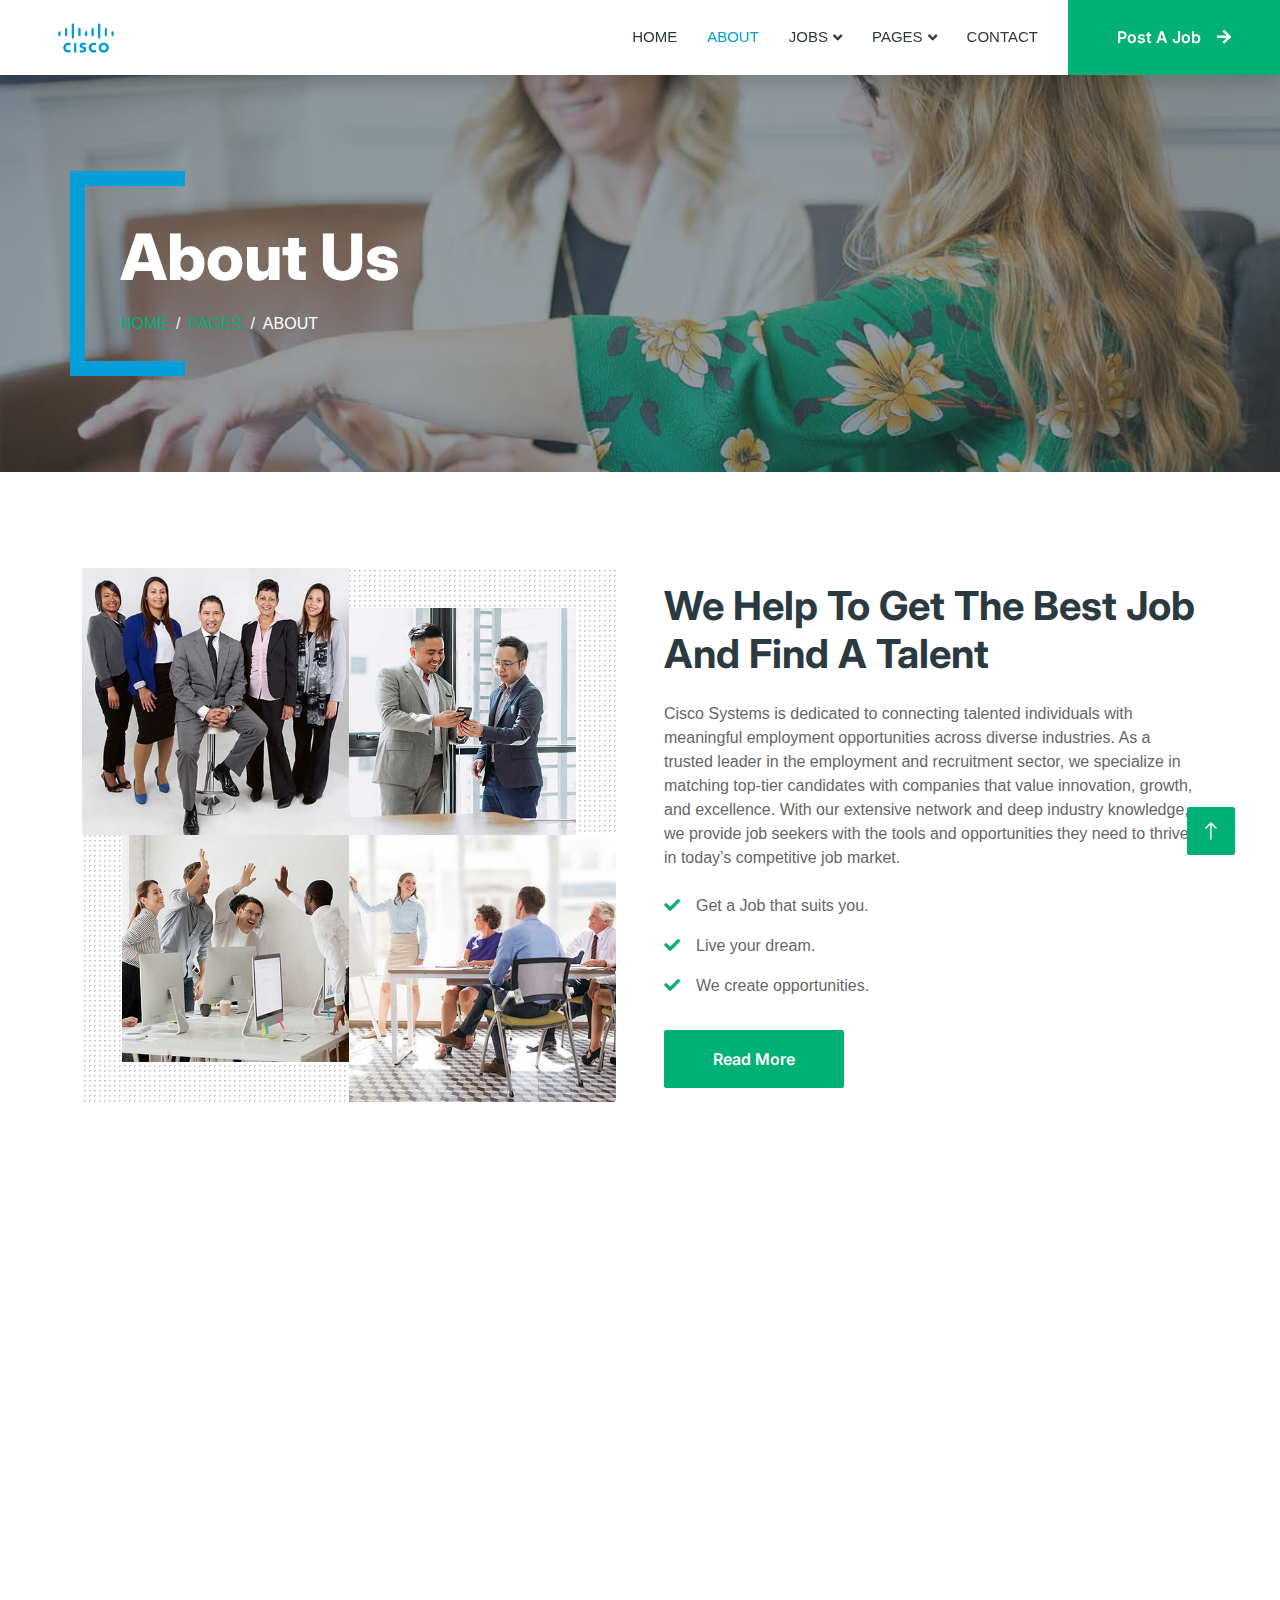
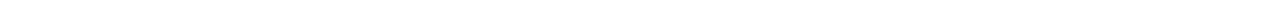
<file: about.html>
<!DOCTYPE html>
<html lang="en">

<head>
    <meta charset="utf-8">
    <title>CISCO SYSTEM - Job Portal Website Template</title>
    <meta content="width=device-width, initial-scale=1.0" name="viewport">
    <meta content="" name="keywords">
    <meta content="" name="description">

    <!-- Favicon -->
    <link href="img/favicon.ico" rel="icon">

    <!-- Google Web Fonts -->
    <link rel="preconnect" href="https://fonts.googleapis.com">
    <link rel="preconnect" href="https://fonts.gstatic.com" crossorigin>
    <link href="https://fonts.googleapis.com/css2?family=Heebo:wght@400;500;600&family=Inter:wght@700;800&display=swap" rel="stylesheet">
    
    <!-- Icon Font Stylesheet -->
    <link href="https://cdnjs.cloudflare.com/ajax/libs/font-awesome/5.10.0/css/all.min.css" rel="stylesheet">
    <link href="https://cdn.jsdelivr.net/npm/bootstrap-icons@1.4.1/font/bootstrap-icons.css" rel="stylesheet">

    <!-- Libraries Stylesheet -->
    <link href="lib/animate/animate.min.css" rel="stylesheet">
    <link href="lib/owlcarousel/assets/owl.carousel.min.css" rel="stylesheet">

    <!-- Customized Bootstrap Stylesheet -->
    <link href="css/bootstrap.min.css" rel="stylesheet">

    <!-- Template Stylesheet -->
    <link href="css/style.css" rel="stylesheet">
</head>

<body>
    <div class="container-xxl bg-white p-0">
        <!-- Spinner Start -->
        <div id="spinner" class="show bg-white position-fixed translate-middle w-100 vh-100 top-50 start-50 d-flex align-items-center justify-content-center">
            <div class="spinner-border text-primary" style="width: 3rem; height: 3rem;" role="status">
                <span class="sr-only">Loading...</span>
            </div>
        </div>
        <!-- Spinner End -->


        <!-- Navbar Start -->
        <nav class="navbar navbar-expand-lg bg-white navbar-light shadow sticky-top p-0">
            <a href="index.html" class="navbar-brand d-flex align-items-center text-center py-0 px-4 px-lg-5">
                <img class="logo" src="/img/cisco-removebg.png" alt="">
            </a>
            <button type="button" class="navbar-toggler me-4" data-bs-toggle="collapse" data-bs-target="#navbarCollapse">
                <span class="navbar-toggler-icon"></span>
            </button>
            <div class="collapse navbar-collapse" id="navbarCollapse">
                <div class="navbar-nav ms-auto p-4 p-lg-0">
                    <a href="index.html" class="nav-item nav-link">Home</a>
                    <a href="about.html" class="nav-item nav-link active">About</a>
                    <div class="nav-item dropdown">
                        <a href="#" class="nav-link dropdown-toggle" data-bs-toggle="dropdown">Jobs</a>
                        <div class="dropdown-menu rounded-0 m-0">
                            <a href="job-list.html" class="dropdown-item">Job List</a>
                            <a href="job-detail.html" class="dropdown-item">Job Detail</a>
                        </div>
                    </div>
                    <div class="nav-item dropdown">
                        <a href="#" class="nav-link dropdown-toggle" data-bs-toggle="dropdown">Pages</a>
                        <div class="dropdown-menu rounded-0 m-0">
                            <a href="category.html" class="dropdown-item">Job Category</a>
                            <a href="testimonial.html" class="dropdown-item">Testimonial</a>
                            <a href="404.html" class="dropdown-item">404</a>
                        </div>
                    </div>
                    <a href="contact.html" class="nav-item nav-link">Contact</a>
                </div>
                <a href="" class="btn btn-primary rounded-0 py-4 px-lg-5 d-none d-lg-block">Post A Job<i class="fa fa-arrow-right ms-3"></i></a>
            </div>
        </nav>
        <!-- Navbar End -->


        <!-- Header End -->
        <div class="container-xxl py-5 bg-dark page-header mb-5">
            <div class="container my-5 pt-5 pb-4">
                <h1 class="display-3 text-white mb-3 animated slideInDown">About Us</h1>
                <nav aria-label="breadcrumb">
                    <ol class="breadcrumb text-uppercase">
                        <li class="breadcrumb-item"><a href="#">Home</a></li>
                        <li class="breadcrumb-item"><a href="#">Pages</a></li>
                        <li class="breadcrumb-item text-white active" aria-current="page">About</li>
                    </ol>
                </nav>
            </div>
        </div>
        <!-- Header End -->


        <!-- About Start -->
        <div class="container-xxl py-5">
            <div class="container">
                <div class="row g-5 align-items-center">
                    <div class="col-lg-6 wow fadeIn" data-wow-delay="0.1s">
                        <div class="row g-0 about-bg rounded overflow-hidden">
                            <div class="col-6 text-start">
                                <img class="img-fluid w-100" src="img/about-1.jpg">
                            </div>
                            <div class="col-6 text-start">
                                <img class="img-fluid" src="img/about-2.jpg" style="width: 85%; margin-top: 15%;">
                            </div>
                            <div class="col-6 text-end">
                                <img class="img-fluid" src="img/about-3.jpg" style="width: 85%;">
                            </div>
                            <div class="col-6 text-end">
                                <img class="img-fluid w-100" src="img/about-4.jpg">
                            </div>
                        </div>
                    </div>
                    <div class="col-lg-6 wow fadeIn" data-wow-delay="0.5s">
                        <h1 class="mb-4">We Help To Get The Best Job And Find A Talent</h1>
                        <p class="mb-4">Cisco Systems is dedicated to connecting talented individuals with meaningful employment opportunities across diverse industries. As a trusted leader in the employment and recruitment sector, we specialize in matching top-tier candidates with companies that value innovation, growth, and excellence. With our extensive network and deep industry knowledge, we provide job seekers with the tools and opportunities they need to thrive in today’s competitive job market.</p>
                        <p><i class="fa fa-check text-primary me-3"></i>Get a Job that suits you.</p>
                        <p><i class="fa fa-check text-primary me-3"></i>Live your dream.</p>
                        <p><i class="fa fa-check text-primary me-3"></i>We create opportunities.</p>
                        <a class="btn btn-primary py-3 px-5 mt-3" href="">Read More</a>
                    </div>
                </div>
            </div>
        </div>
        <!-- About End -->


        <!-- Footer Start -->
        <div class="container-fluid bg-dark text-white-50 footer pt-5 mt-5 wow fadeIn" data-wow-delay="0.1s">
            <div class="container py-5">
                <div class="row g-5">
                    <div class="col-lg-3 col-md-6">
                        <h5 class="text-white mb-4">Company</h5>
                        <a class="btn btn-link text-white-50" href="">About Us</a>
                        <a class="btn btn-link text-white-50" href="">Contact Us</a>
                        <a class="btn btn-link text-white-50" href="">Our Services</a>
                        <a class="btn btn-link text-white-50" href="">Privacy Policy</a>
                        <a class="btn btn-link text-white-50" href="">Terms & Condition</a>
                    </div>
                    <div class="col-lg-3 col-md-6">
                        <h5 class="text-white mb-4">Quick Links</h5>
                        <a class="btn btn-link text-white-50" href="">About Us</a>
                        <a class="btn btn-link text-white-50" href="">Contact Us</a>
                        <a class="btn btn-link text-white-50" href="">Our Services</a>
                        <a class="btn btn-link text-white-50" href="">Privacy Policy</a>
                        <a class="btn btn-link text-white-50" href="">Terms & Condition</a>
                    </div>
                    <div class="col-lg-3 col-md-6">
                        <h5 class="text-white mb-4">Contact</h5>
                        <p class="mb-2"><i class="fa fa-map-marker-alt me-3"></i>123 Street, New York, USA</p>
                        <p class="mb-2"><i class="fa fa-phone-alt me-3"></i>+012 345 67890</p>
                        <p class="mb-2"><i class="fa fa-envelope me-3"></i>ciscosystemshelpdesk@gmail.com</p>
                        <div class="d-flex pt-2">
                            <a class="btn btn-outline-light btn-social" href=""><i class="fab fa-twitter"></i></a>
                            <a class="btn btn-outline-light btn-social" href=""><i class="fab fa-facebook-f"></i></a>
                            <a class="btn btn-outline-light btn-social" href=""><i class="fab fa-youtube"></i></a>
                            <a class="btn btn-outline-light btn-social" href=""><i class="fab fa-linkedin-in"></i></a>
                        </div>
                    </div>
                    <div class="col-lg-3 col-md-6">
                        <h5 class="text-white mb-4">Newsletter</h5>
                        <p>Dolor amet sit justo amet elitr clita ipsum elitr est.</p>
                        <div class="position-relative mx-auto" style="max-width: 400px;">
                            <input class="form-control bg-transparent w-100 py-3 ps-4 pe-5" type="text" placeholder="Your email">
                            <button type="button" class="btn btn-primary py-2 position-absolute top-0 end-0 mt-2 me-2">SignUp</button>
                        </div>
                    </div>
                </div>
            </div>
            <div class="container">
                <div class="copyright">
                    <div class="row">
                        <div class="col-md-6 text-center text-md-start mb-3 mb-md-0">
                            &copy; <a class="border-bottom" href="#">CISCO SYSTEM</a>, All Right Reserved. 
							
							<!--/*** This template is free as long as you keep the footer author’s credit link/attribution link/backlink. If you'd like to use the template without the footer author’s credit link/attribution link/backlink, you can purchase the Credit Removal License from "https://htmlcodex.com/credit-removal". Thank you for your support. ***/-->
							Designed By <a class="border-bottom" href="https://htmlcodex.com">Babatunde Oreoluwa</a>
                        </div>
                        <div class="col-md-6 text-center text-md-end">
                            <div class="footer-menu">
                                <a href="">Home</a>
                                <a href="">Cookies</a>
                                <a href="">Help</a>
                                <a href="">FQAs</a>
                            </div>
                        </div>
                    </div>
                </div>
            </div>
        </div>
        <!-- Footer End -->


        <!-- Back to Top -->
        <a href="#" class="btn btn-lg btn-primary btn-lg-square back-to-top"><i class="bi bi-arrow-up"></i></a>
    </div>

    <!-- JavaScript Libraries -->
    <script src="https://code.jquery.com/jquery-3.4.1.min.js"></script>
    <script src="https://cdn.jsdelivr.net/npm/bootstrap@5.0.0/dist/js/bootstrap.bundle.min.js"></script>
    <script src="lib/wow/wow.min.js"></script>
    <script src="lib/easing/easing.min.js"></script>
    <script src="lib/waypoints/waypoints.min.js"></script>
    <script src="lib/owlcarousel/owl.carousel.min.js"></script>

    <!-- Template Javascript -->
    <script src="js/main.js"></script>
</body>

</html>
</file>
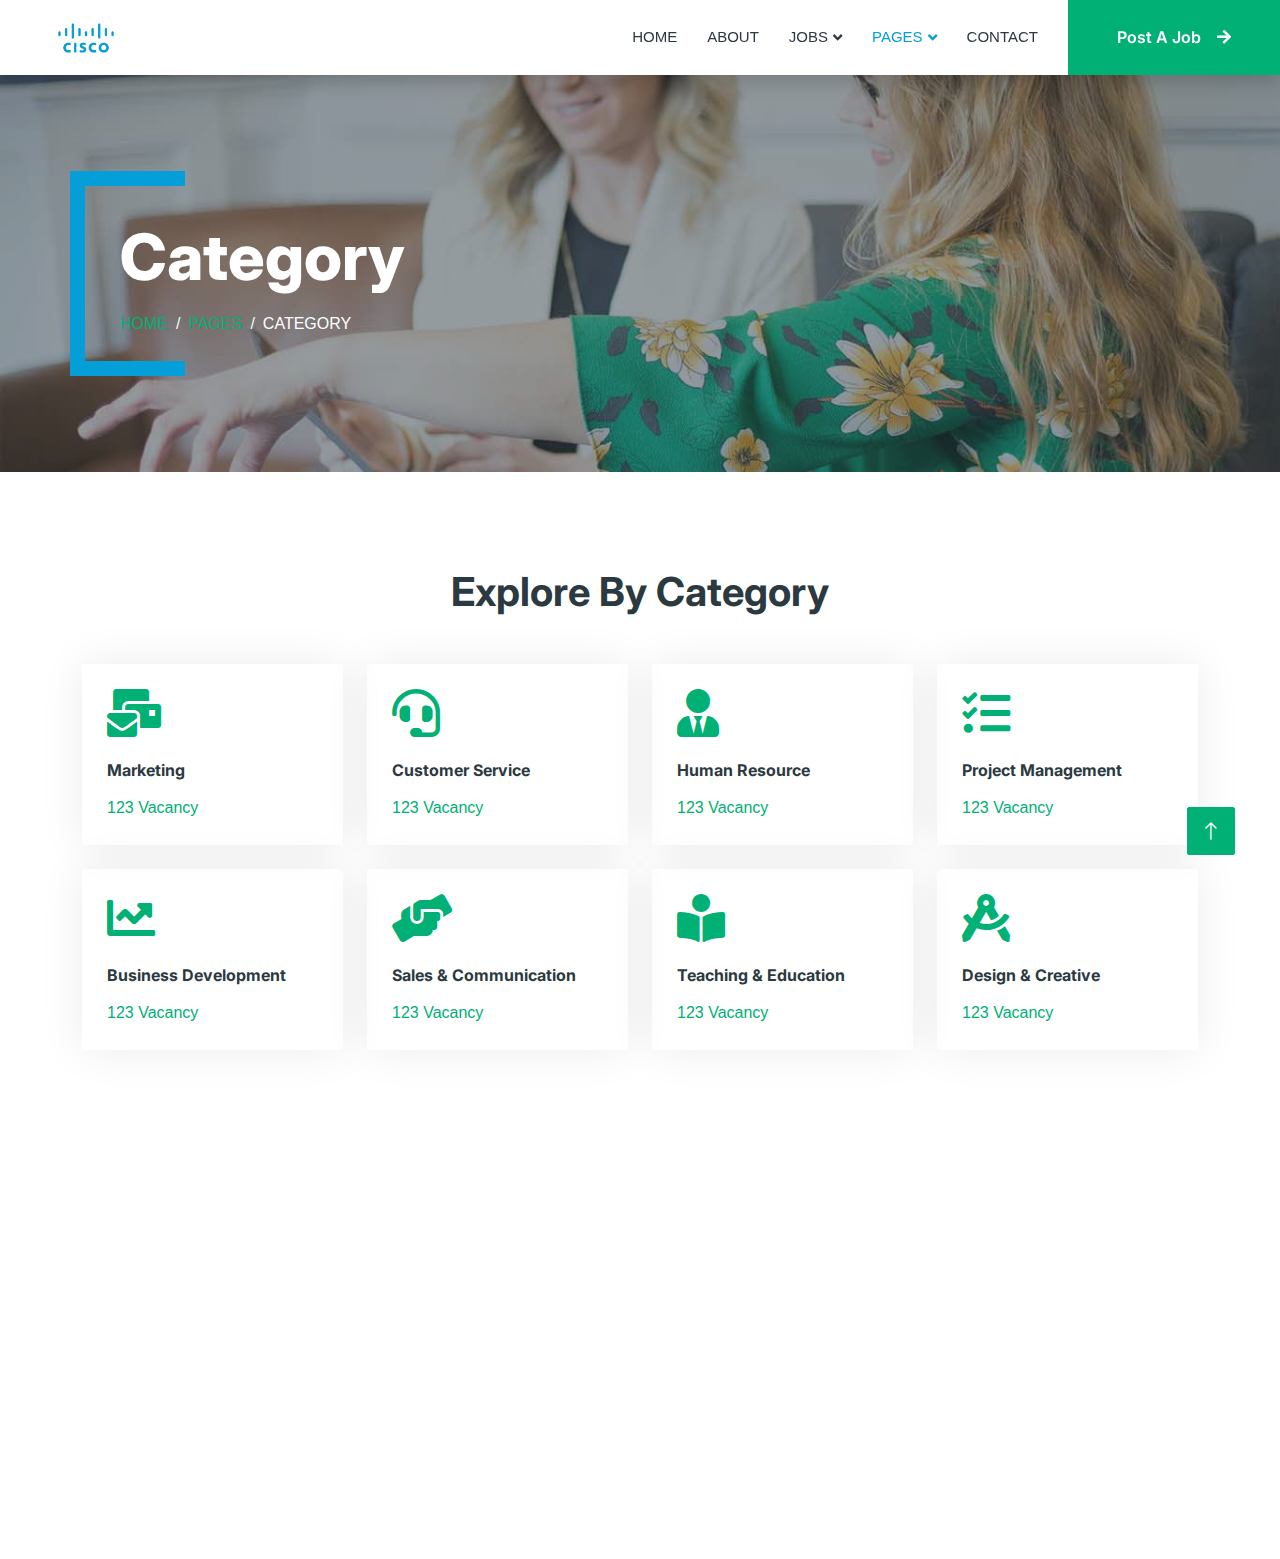
<file: category.html>
<!DOCTYPE html>
<html lang="en">

<head>
    <meta charset="utf-8">
    <title>CISCO SYSTEM - Job Portal Website Template</title>
    <meta content="width=device-width, initial-scale=1.0" name="viewport">
    <meta content="" name="keywords">
    <meta content="" name="description">

    <!-- Favicon -->
    <link href="img/favicon.ico" rel="icon">

    <!-- Google Web Fonts -->
    <link rel="preconnect" href="https://fonts.googleapis.com">
    <link rel="preconnect" href="https://fonts.gstatic.com" crossorigin>
    <link href="https://fonts.googleapis.com/css2?family=Heebo:wght@400;500;600&family=Inter:wght@700;800&display=swap" rel="stylesheet">
    
    <!-- Icon Font Stylesheet -->
    <link href="https://cdnjs.cloudflare.com/ajax/libs/font-awesome/5.10.0/css/all.min.css" rel="stylesheet">
    <link href="https://cdn.jsdelivr.net/npm/bootstrap-icons@1.4.1/font/bootstrap-icons.css" rel="stylesheet">

    <!-- Libraries Stylesheet -->
    <link href="lib/animate/animate.min.css" rel="stylesheet">
    <link href="lib/owlcarousel/assets/owl.carousel.min.css" rel="stylesheet">

    <!-- Customized Bootstrap Stylesheet -->
    <link href="css/bootstrap.min.css" rel="stylesheet">

    <!-- Template Stylesheet -->
    <link href="css/style.css" rel="stylesheet">
</head>

<body>
    <div class="container-xxl bg-white p-0">
        <!-- Spinner Start -->
        <div id="spinner" class="show bg-white position-fixed translate-middle w-100 vh-100 top-50 start-50 d-flex align-items-center justify-content-center">
            <div class="spinner-border text-primary" style="width: 3rem; height: 3rem;" role="status">
                <span class="sr-only">Loading...</span>
            </div>
        </div>
        <!-- Spinner End -->


        <!-- Navbar Start -->
        <nav class="navbar navbar-expand-lg bg-white navbar-light shadow sticky-top p-0">
            <a href="index.html" class="navbar-brand d-flex align-items-center text-center py-0 px-4 px-lg-5">
                <img class="logo" src="/img/cisco-removebg.png" alt="">
            </a>
            <button type="button" class="navbar-toggler me-4" data-bs-toggle="collapse" data-bs-target="#navbarCollapse">
                <span class="navbar-toggler-icon"></span>
            </button>
            <div class="collapse navbar-collapse" id="navbarCollapse">
                <div class="navbar-nav ms-auto p-4 p-lg-0">
                    <a href="index.html" class="nav-item nav-link">Home</a>
                    <a href="about.html" class="nav-item nav-link">About</a>
                    <div class="nav-item dropdown">
                        <a href="#" class="nav-link dropdown-toggle" data-bs-toggle="dropdown">Jobs</a>
                        <div class="dropdown-menu rounded-0 m-0">
                            <a href="job-list.html" class="dropdown-item">Job List</a>
                            <a href="job-detail.html" class="dropdown-item">Job Detail</a>
                        </div>
                    </div>
                    <div class="nav-item dropdown">
                        <a href="#" class="nav-link dropdown-toggle active" data-bs-toggle="dropdown">Pages</a>
                        <div class="dropdown-menu rounded-0 m-0">
                            <a href="category.html" class="dropdown-item active">Job Category</a>
                            <a href="testimonial.html" class="dropdown-item">Testimonial</a>
                            <a href="404.html" class="dropdown-item">404</a>
                        </div>
                    </div>
                    <a href="contact.html" class="nav-item nav-link">Contact</a>
                </div>
                <a href="" class="btn btn-primary rounded-0 py-4 px-lg-5 d-none d-lg-block">Post A Job<i class="fa fa-arrow-right ms-3"></i></a>
            </div>
        </nav>
        <!-- Navbar End -->


        <!-- Header End -->
        <div class="container-xxl py-5 bg-dark page-header mb-5">
            <div class="container my-5 pt-5 pb-4">
                <h1 class="display-3 text-white mb-3 animated slideInDown">Category</h1>
                <nav aria-label="breadcrumb">
                    <ol class="breadcrumb text-uppercase">
                        <li class="breadcrumb-item"><a href="#">Home</a></li>
                        <li class="breadcrumb-item"><a href="#">Pages</a></li>
                        <li class="breadcrumb-item text-white active" aria-current="page">Category</li>
                    </ol>
                </nav>
            </div>
        </div>
        <!-- Header End -->


        <!-- Category Start -->
        <div class="container-xxl py-5">
            <div class="container">
                <h1 class="text-center mb-5 wow fadeInUp" data-wow-delay="0.1s">Explore By Category</h1>
                <div class="row g-4">
                    <div class="col-lg-3 col-sm-6 wow fadeInUp" data-wow-delay="0.1s">
                        <a class="cat-item rounded p-4" href="">
                            <i class="fa fa-3x fa-mail-bulk text-primary mb-4"></i>
                            <h6 class="mb-3">Marketing</h6>
                            <p class="mb-0">123 Vacancy</p>
                        </a>
                    </div>
                    <div class="col-lg-3 col-sm-6 wow fadeInUp" data-wow-delay="0.3s">
                        <a class="cat-item rounded p-4" href="">
                            <i class="fa fa-3x fa-headset text-primary mb-4"></i>
                            <h6 class="mb-3">Customer Service</h6>
                            <p class="mb-0">123 Vacancy</p>
                        </a>
                    </div>
                    <div class="col-lg-3 col-sm-6 wow fadeInUp" data-wow-delay="0.5s">
                        <a class="cat-item rounded p-4" href="">
                            <i class="fa fa-3x fa-user-tie text-primary mb-4"></i>
                            <h6 class="mb-3">Human Resource</h6>
                            <p class="mb-0">123 Vacancy</p>
                        </a>
                    </div>
                    <div class="col-lg-3 col-sm-6 wow fadeInUp" data-wow-delay="0.7s">
                        <a class="cat-item rounded p-4" href="">
                            <i class="fa fa-3x fa-tasks text-primary mb-4"></i>
                            <h6 class="mb-3">Project Management</h6>
                            <p class="mb-0">123 Vacancy</p>
                        </a>
                    </div>
                    <div class="col-lg-3 col-sm-6 wow fadeInUp" data-wow-delay="0.1s">
                        <a class="cat-item rounded p-4" href="">
                            <i class="fa fa-3x fa-chart-line text-primary mb-4"></i>
                            <h6 class="mb-3">Business Development</h6>
                            <p class="mb-0">123 Vacancy</p>
                        </a>
                    </div>
                    <div class="col-lg-3 col-sm-6 wow fadeInUp" data-wow-delay="0.3s">
                        <a class="cat-item rounded p-4" href="">
                            <i class="fa fa-3x fa-hands-helping text-primary mb-4"></i>
                            <h6 class="mb-3">Sales & Communication</h6>
                            <p class="mb-0">123 Vacancy</p>
                        </a>
                    </div>
                    <div class="col-lg-3 col-sm-6 wow fadeInUp" data-wow-delay="0.5s">
                        <a class="cat-item rounded p-4" href="">
                            <i class="fa fa-3x fa-book-reader text-primary mb-4"></i>
                            <h6 class="mb-3">Teaching & Education</h6>
                            <p class="mb-0">123 Vacancy</p>
                        </a>
                    </div>
                    <div class="col-lg-3 col-sm-6 wow fadeInUp" data-wow-delay="0.7s">
                        <a class="cat-item rounded p-4" href="">
                            <i class="fa fa-3x fa-drafting-compass text-primary mb-4"></i>
                            <h6 class="mb-3">Design & Creative</h6>
                            <p class="mb-0">123 Vacancy</p>
                        </a>
                    </div>
                </div>
            </div>
        </div>
        <!-- Category End -->


        <!-- Footer Start -->
        <div class="container-fluid bg-dark text-white-50 footer pt-5 mt-5 wow fadeIn" data-wow-delay="0.1s">
            <div class="container py-5">
                <div class="row g-5">
                    <div class="col-lg-3 col-md-6">
                        <h5 class="text-white mb-4">Company</h5>
                        <a class="btn btn-link text-white-50" href="">About Us</a>
                        <a class="btn btn-link text-white-50" href="">Contact Us</a>
                        <a class="btn btn-link text-white-50" href="">Our Services</a>
                        <a class="btn btn-link text-white-50" href="">Privacy Policy</a>
                        <a class="btn btn-link text-white-50" href="">Terms & Condition</a>
                    </div>
                    <div class="col-lg-3 col-md-6">
                        <h5 class="text-white mb-4">Quick Links</h5>
                        <a class="btn btn-link text-white-50" href="">About Us</a>
                        <a class="btn btn-link text-white-50" href="">Contact Us</a>
                        <a class="btn btn-link text-white-50" href="">Our Services</a>
                        <a class="btn btn-link text-white-50" href="">Privacy Policy</a>
                        <a class="btn btn-link text-white-50" href="">Terms & Condition</a>
                    </div>
                    <div class="col-lg-3 col-md-6">
                        <h5 class="text-white mb-4">Contact</h5>
                        <p class="mb-2"><i class="fa fa-map-marker-alt me-3"></i>123 Street, New York, USA</p>
                        <p class="mb-2"><i class="fa fa-phone-alt me-3"></i>+012 345 67890</p>
                        <p class="mb-2"><i class="fa fa-envelope me-3"></i>info@example.com</p>
                        <div class="d-flex pt-2">
                            <a class="btn btn-outline-light btn-social" href=""><i class="fab fa-twitter"></i></a>
                            <a class="btn btn-outline-light btn-social" href=""><i class="fab fa-facebook-f"></i></a>
                            <a class="btn btn-outline-light btn-social" href=""><i class="fab fa-youtube"></i></a>
                            <a class="btn btn-outline-light btn-social" href=""><i class="fab fa-linkedin-in"></i></a>
                        </div>
                    </div>
                    <div class="col-lg-3 col-md-6">
                        <h5 class="text-white mb-4">Newsletter</h5>
                        <p>Dolor amet sit justo amet elitr clita ipsum elitr est.</p>
                        <div class="position-relative mx-auto" style="max-width: 400px;">
                            <input class="form-control bg-transparent w-100 py-3 ps-4 pe-5" type="text" placeholder="Your email">
                            <button type="button" class="btn btn-primary py-2 position-absolute top-0 end-0 mt-2 me-2">SignUp</button>
                        </div>
                    </div>
                </div>
            </div>
            <div class="container">
                <div class="copyright">
                    <div class="row">
                        <div class="col-md-6 text-center text-md-start mb-3 mb-md-0">
                            &copy; <a class="border-bottom" href="#">Your Site Name</a>, All Right Reserved. 
							
							<!--/*** This template is free as long as you keep the footer author’s credit link/attribution link/backlink. If you'd like to use the template without the footer author’s credit link/attribution link/backlink, you can purchase the Credit Removal License from "https://htmlcodex.com/credit-removal". Thank you for your support. ***/-->
							Designed By <a class="border-bottom" href="https://htmlcodex.com">HTML Codex</a>
                        </div>
                        <div class="col-md-6 text-center text-md-end">
                            <div class="footer-menu">
                                <a href="">Home</a>
                                <a href="">Cookies</a>
                                <a href="">Help</a>
                                <a href="">FQAs</a>
                            </div>
                        </div>
                    </div>
                </div>
            </div>
        </div>
        <!-- Footer End -->


        <!-- Back to Top -->
        <a href="#" class="btn btn-lg btn-primary btn-lg-square back-to-top"><i class="bi bi-arrow-up"></i></a>
    </div>

    <!-- JavaScript Libraries -->
    <script src="https://code.jquery.com/jquery-3.4.1.min.js"></script>
    <script src="https://cdn.jsdelivr.net/npm/bootstrap@5.0.0/dist/js/bootstrap.bundle.min.js"></script>
    <script src="lib/wow/wow.min.js"></script>
    <script src="lib/easing/easing.min.js"></script>
    <script src="lib/waypoints/waypoints.min.js"></script>
    <script src="lib/owlcarousel/owl.carousel.min.js"></script>

    <!-- Template Javascript -->
    <script src="js/main.js"></script>
</body>

</html>
</file>
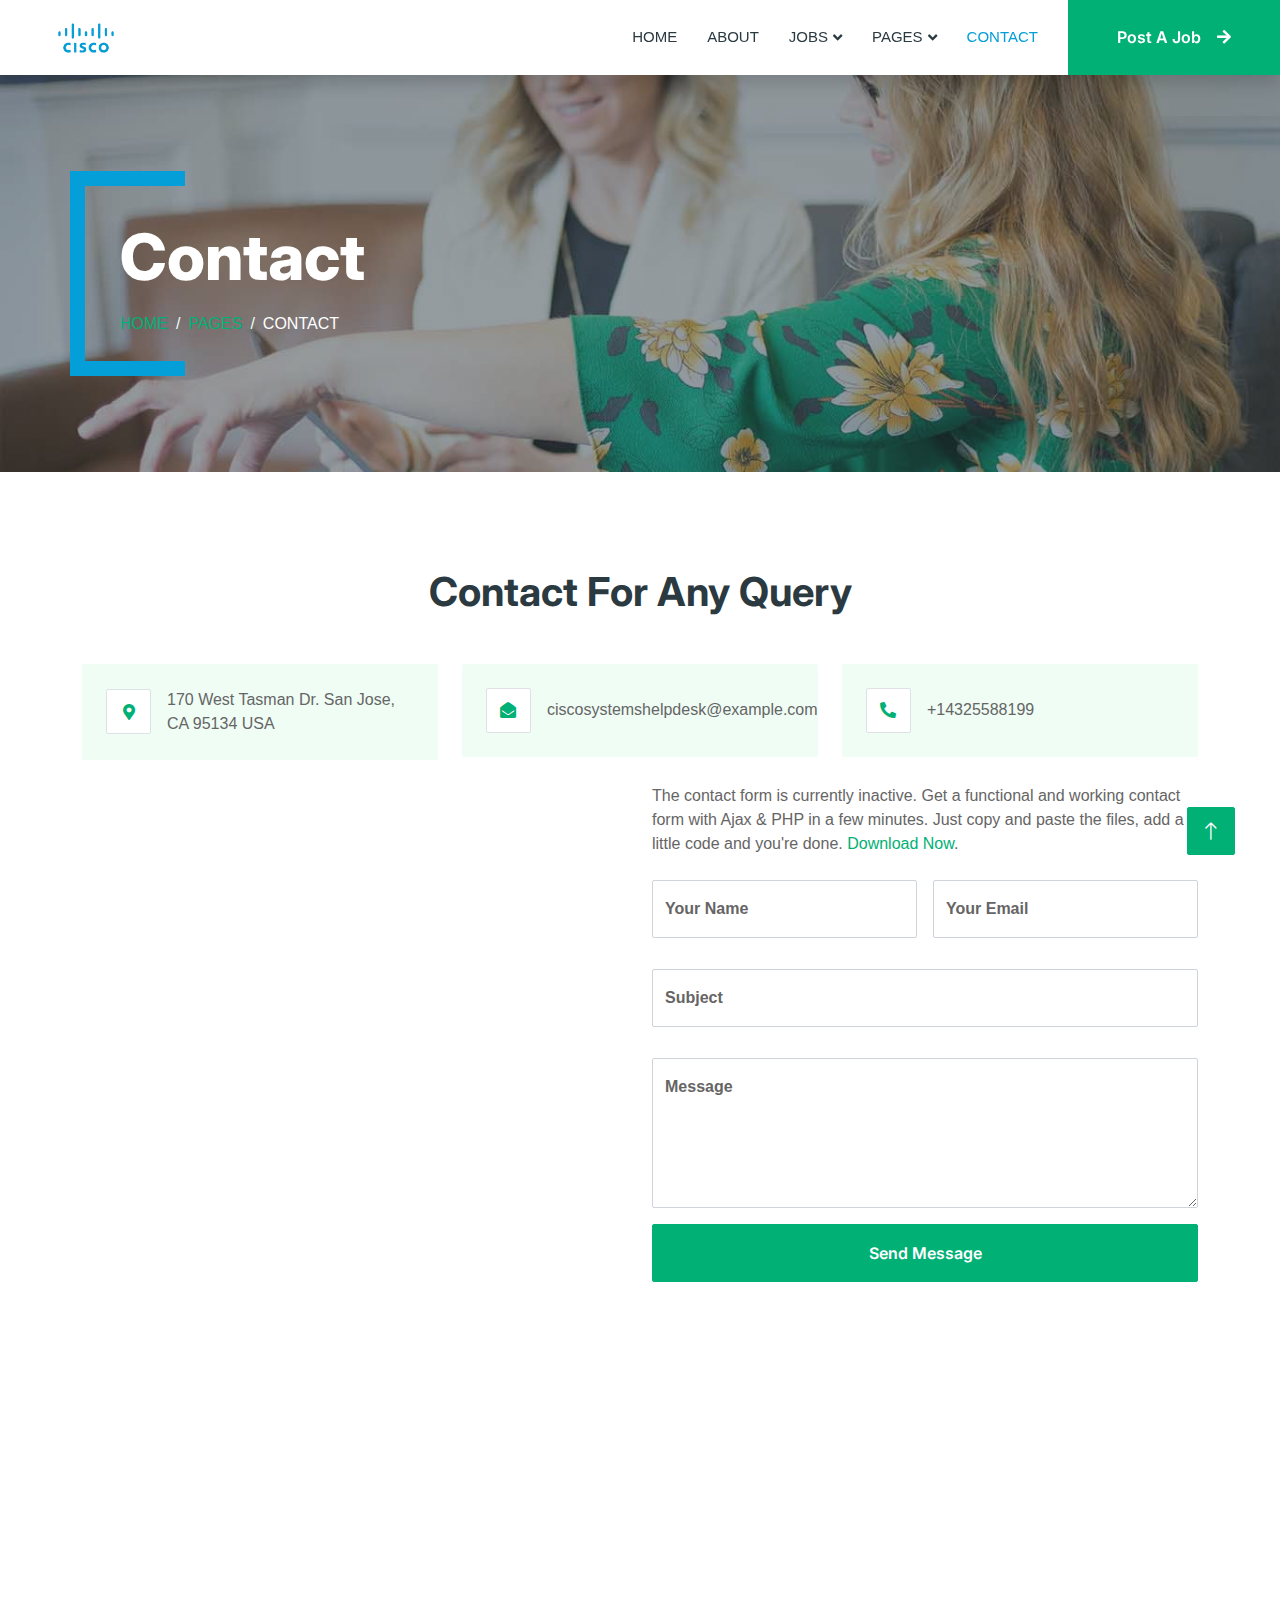
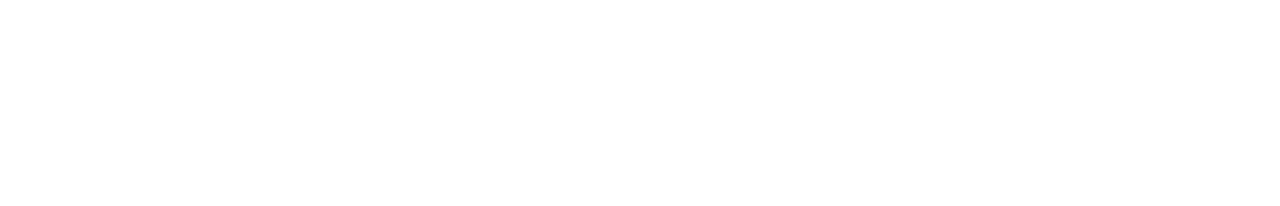
<file: contact.html>
<!DOCTYPE html>
<html lang="en">

<head>
    <meta charset="utf-8">
    <title>JobEntry - Job Portal Website Template</title>
    <meta content="width=device-width, initial-scale=1.0" name="viewport">
    <meta content="" name="keywords">
    <meta content="" name="description">

    <!-- Favicon -->
    <link href="img/favicon.ico" rel="icon">

    <!-- Google Web Fonts -->
    <link rel="preconnect" href="https://fonts.googleapis.com">
    <link rel="preconnect" href="https://fonts.gstatic.com" crossorigin>
    <link href="https://fonts.googleapis.com/css2?family=Heebo:wght@400;500;600&family=Inter:wght@700;800&display=swap" rel="stylesheet">
    
    <!-- Icon Font Stylesheet -->
    <link href="https://cdnjs.cloudflare.com/ajax/libs/font-awesome/5.10.0/css/all.min.css" rel="stylesheet">
    <link href="https://cdn.jsdelivr.net/npm/bootstrap-icons@1.4.1/font/bootstrap-icons.css" rel="stylesheet">

    <!-- Libraries Stylesheet -->
    <link href="lib/animate/animate.min.css" rel="stylesheet">
    <link href="lib/owlcarousel/assets/owl.carousel.min.css" rel="stylesheet">

    <!-- Customized Bootstrap Stylesheet -->
    <link href="css/bootstrap.min.css" rel="stylesheet">

    <!-- Template Stylesheet -->
    <link href="css/style.css" rel="stylesheet">
</head>

<body>
    <div class="container-xxl bg-white p-0">
        <!-- Spinner Start -->
        <div id="spinner" class="show bg-white position-fixed translate-middle w-100 vh-100 top-50 start-50 d-flex align-items-center justify-content-center">
            <div class="spinner-border text-primary" style="width: 3rem; height: 3rem;" role="status">
                <span class="sr-only">Loading...</span>
            </div>
        </div>
        <!-- Spinner End -->


        <!-- Navbar Start -->
        <nav class="navbar navbar-expand-lg bg-white navbar-light shadow sticky-top p-0">
            <a href="index.html" class="navbar-brand d-flex align-items-center text-center py-0 px-4 px-lg-5">
                <img class="logo" src="img/cisco-removebg.png" alt="">
            </a>
            <button type="button" class="navbar-toggler me-4" data-bs-toggle="collapse" data-bs-target="#navbarCollapse">
                <span class="navbar-toggler-icon"></span>
            </button>
            <div class="collapse navbar-collapse" id="navbarCollapse">
                <div class="navbar-nav ms-auto p-4 p-lg-0">
                    <a href="index.html" class="nav-item nav-link">Home</a>
                    <a href="about.html" class="nav-item nav-link">About</a>
                    <div class="nav-item dropdown">
                        <a href="#" class="nav-link dropdown-toggle" data-bs-toggle="dropdown">Jobs</a>
                        <div class="dropdown-menu rounded-0 m-0">
                            <a href="job-list.html" class="dropdown-item">Job List</a>
                            <a href="" class="dropdown-item">Job Detail</a>
                        </div>
                    </div>
                    <div class="nav-item dropdown">
                        <a href="#" class="nav-link dropdown-toggle" data-bs-toggle="dropdown">Pages</a>
                        <div class="dropdown-menu rounded-0 m-0">
                            <a href="" class="dropdown-item">Job Category</a>
                            <a href="" class="dropdown-item">Testimonial</a>
                            <a href="404.html" class="dropdown-item">404</a>
                        </div>
                    </div>
                    <a href="contact.html" class="nav-item nav-link active">Contact</a>
                </div>
                <a href="" class="btn btn-primary rounded-0 py-4 px-lg-5 d-none d-lg-block">Post A Job<i class="fa fa-arrow-right ms-3"></i></a>
            </div>
        </nav>
        <!-- Navbar End -->


        <!-- Header End -->
        <div class="container-xxl py-5 bg-dark page-header mb-5">
            <div class="container my-5 pt-5 pb-4">
                <h1 class="display-3 text-white mb-3 animated slideInDown">Contact</h1>
                <nav aria-label="breadcrumb">
                    <ol class="breadcrumb text-uppercase">
                        <li class="breadcrumb-item"><a href="#">Home</a></li>
                        <li class="breadcrumb-item"><a href="#">Pages</a></li>
                        <li class="breadcrumb-item text-white active" aria-current="page">Contact</li>
                    </ol>
                </nav>
            </div>
        </div>
        <!-- Header End -->


        <!-- Contact Start -->
        <div class="container-xxl py-5">
            <div class="container">
                <h1 class="text-center mb-5 wow fadeInUp" data-wow-delay="0.1s">Contact For Any Query</h1>
                <div class="row g-4">
                    <div class="col-12">
                        <div class="row gy-4">
                            <div class="col-md-4 wow fadeIn" data-wow-delay="0.1s">
                                <div class="d-flex align-items-center bg-light rounded p-4">
                                    <div class="bg-white border rounded d-flex flex-shrink-0 align-items-center justify-content-center me-3" style="width: 45px; height: 45px;">
                                        <i class="fa fa-map-marker-alt text-primary"></i>
                                    </div>
                                    <span>170 West Tasman Dr. San Jose, CA 95134 USA</span>
                                </div>
                            </div>
                            <div class="col-md-4 wow fadeIn" data-wow-delay="0.3s">
                                <div class="d-flex align-items-center bg-light rounded p-4">
                                    <div class="bg-white border rounded d-flex flex-shrink-0 align-items-center justify-content-center me-3" style="width: 45px; height: 45px;">
                                        <i class="fa fa-envelope-open text-primary"></i>
                                    </div>
                                    <span>ciscosystemshelpdesk@example.com</span>
                                </div>
                            </div>
                            <div class="col-md-4 wow fadeIn" data-wow-delay="0.5s">
                                <div class="d-flex align-items-center bg-light rounded p-4">
                                    <div class="bg-white border rounded d-flex flex-shrink-0 align-items-center justify-content-center me-3" style="width: 45px; height: 45px;">
                                        <i class="fa fa-phone-alt text-primary"></i>
                                    </div>
                                    <span>+14325588199</span>
                                </div>
                            </div>
                        </div>
                    </div>
                    <div class="col-md-6 wow fadeInUp" data-wow-delay="0.1s">
                        <iframe class="position-relative rounded w-100 h-100"
                            src="https://www.google.com/maps/embed?pb=!1m18!1m12!1m3!1d3001156.4288297426!2d-78.01371936852176!3d42.72876761954724!2m3!1f0!2f0!3f0!3m2!1i1024!2i768!4f13.1!3m3!1m2!1s0x4ccc4bf0f123a5a9%3A0xddcfc6c1de189567!2sNew%20York%2C%20USA!5e0!3m2!1sen!2sbd!4v1603794290143!5m2!1sen!2sbd"
                            frameborder="0" style="min-height: 400px; border:0;" allowfullscreen="" aria-hidden="false"
                            tabindex="0"></iframe>
                    </div>
                    <div class="col-md-6">
                        <div class="wow fadeInUp" data-wow-delay="0.5s">
                            <p class="mb-4">The contact form is currently inactive. Get a functional and working contact form with Ajax & PHP in a few minutes. Just copy and paste the files, add a little code and you're done. <a href="https://htmlcodex.com/contact-form">Download Now</a>.</p>
                            <form>
                                <div class="row g-3">
                                    <div class="col-md-6">
                                        <div class="form-floating">
                                            <input type="text" class="form-control" id="name" placeholder="Your Name">
                                            <label for="name">Your Name</label>
                                        </div>
                                    </div>
                                    <div class="col-md-6">
                                        <div class="form-floating">
                                            <input type="email" class="form-control" id="email" placeholder="Your Email">
                                            <label for="email">Your Email</label>
                                        </div>
                                    </div>
                                    <div class="col-12">
                                        <div class="form-floating">
                                            <input type="text" class="form-control" id="subject" placeholder="Subject">
                                            <label for="subject">Subject</label>
                                        </div>
                                    </div>
                                    <div class="col-12">
                                        <div class="form-floating">
                                            <textarea class="form-control" placeholder="Leave a message here" id="message" style="height: 150px"></textarea>
                                            <label for="message">Message</label>
                                        </div>
                                    </div>
                                    <div class="col-12">
                                        <button class="btn btn-primary w-100 py-3" type="submit">Send Message</button>
                                    </div>
                                </div>
                            </form>
                        </div>
                    </div>
                </div>
            </div>
        </div>
        <!-- Contact End -->


        <!-- Footer Start -->
        <div class="container-fluid bg-dark text-white-50 footer pt-5 mt-5 wow fadeIn" data-wow-delay="0.1s">
            <div class="container py-5">
                <div class="row g-5">
                    <div class="col-lg-3 col-md-6">
                        <h5 class="text-white mb-4">Company</h5>
                        <a class="btn btn-link text-white-50" href="">About Us</a>
                        <a class="btn btn-link text-white-50" href="">Contact Us</a>
                        <a class="btn btn-link text-white-50" href="">Our Services</a>
                        <a class="btn btn-link text-white-50" href="">Privacy Policy</a>
                        <a class="btn btn-link text-white-50" href="">Terms & Condition</a>
                    </div>
                    <div class="col-lg-3 col-md-6">
                        <h5 class="text-white mb-4">Quick Links</h5>
                        <a class="btn btn-link text-white-50" href="">About Us</a>
                        <a class="btn btn-link text-white-50" href="">Contact Us</a>
                        <a class="btn btn-link text-white-50" href="">Our Services</a>
                        <a class="btn btn-link text-white-50" href="">Privacy Policy</a>
                        <a class="btn btn-link text-white-50" href="">Terms & Condition</a>
                    </div>
                    <div class="col-lg-3 col-md-6">
                        <h5 class="text-white mb-4">Contact</h5>
                        <p class="mb-2"><i class="fa fa-map-marker-alt me-3"></i>123 Street, New York, USA</p>
                        <p class="mb-2"><i class="fa fa-phone-alt me-3"></i>+012 345 67890</p>
                        <p class="mb-2"><i class="fa fa-envelope me-3"></i>info@example.com</p>
                        <div class="d-flex pt-2">
                            <a class="btn btn-outline-light btn-social" href=""><i class="fab fa-twitter"></i></a>
                            <a class="btn btn-outline-light btn-social" href=""><i class="fab fa-facebook-f"></i></a>
                            <a class="btn btn-outline-light btn-social" href=""><i class="fab fa-youtube"></i></a>
                            <a class="btn btn-outline-light btn-social" href=""><i class="fab fa-linkedin-in"></i></a>
                        </div>
                    </div>
                    <div class="col-lg-3 col-md-6">
                        <h5 class="text-white mb-4">Newsletter</h5>
                        <p>Dolor amet sit justo amet elitr clita ipsum elitr est.</p>
                        <div class="position-relative mx-auto" style="max-width: 400px;">
                            <input class="form-control bg-transparent w-100 py-3 ps-4 pe-5" type="text" placeholder="Your email">
                            <button type="button" class="btn btn-primary py-2 position-absolute top-0 end-0 mt-2 me-2">SignUp</button>
                        </div>
                    </div>
                </div>
            </div>
            <div class="container">
                <div class="copyright">
                    <div class="row">
                        <div class="col-md-6 text-center text-md-start mb-3 mb-md-0">
                            &copy; <a class="border-bottom" href="#">Your Site Name</a>, All Right Reserved. 
							
							<!--/*** This template is free as long as you keep the footer author’s credit link/attribution link/backlink. If you'd like to use the template without the footer author’s credit link/attribution link/backlink, you can purchase the Credit Removal License from "https://htmlcodex.com/credit-removal". Thank you for your support. ***/-->
							Designed By <a class="border-bottom" href="https://htmlcodex.com">HTML Codex</a>
                        </div>
                        <div class="col-md-6 text-center text-md-end">
                            <div class="footer-menu">
                                <a href="">Home</a>
                                <a href="">Cookies</a>
                                <a href="">Help</a>
                                <a href="">FQAs</a>
                            </div>
                        </div>
                    </div>
                </div>
            </div>
        </div>
        <!-- Footer End -->


        <!-- Back to Top -->
        <a href="#" class="btn btn-lg btn-primary btn-lg-square back-to-top"><i class="bi bi-arrow-up"></i></a>
    </div>

    <!-- JavaScript Libraries -->
    <script src="https://code.jquery.com/jquery-3.4.1.min.js"></script>
    <script src="https://cdn.jsdelivr.net/npm/bootstrap@5.0.0/dist/js/bootstrap.bundle.min.js"></script>
    <script src="lib/wow/wow.min.js"></script>
    <script src="lib/easing/easing.min.js"></script>
    <script src="lib/waypoints/waypoints.min.js"></script>
    <script src="lib/owlcarousel/owl.carousel.min.js"></script>

    <!-- Template Javascript -->
    <script src="js/main.js"></script>
</body>

</html>
</file>
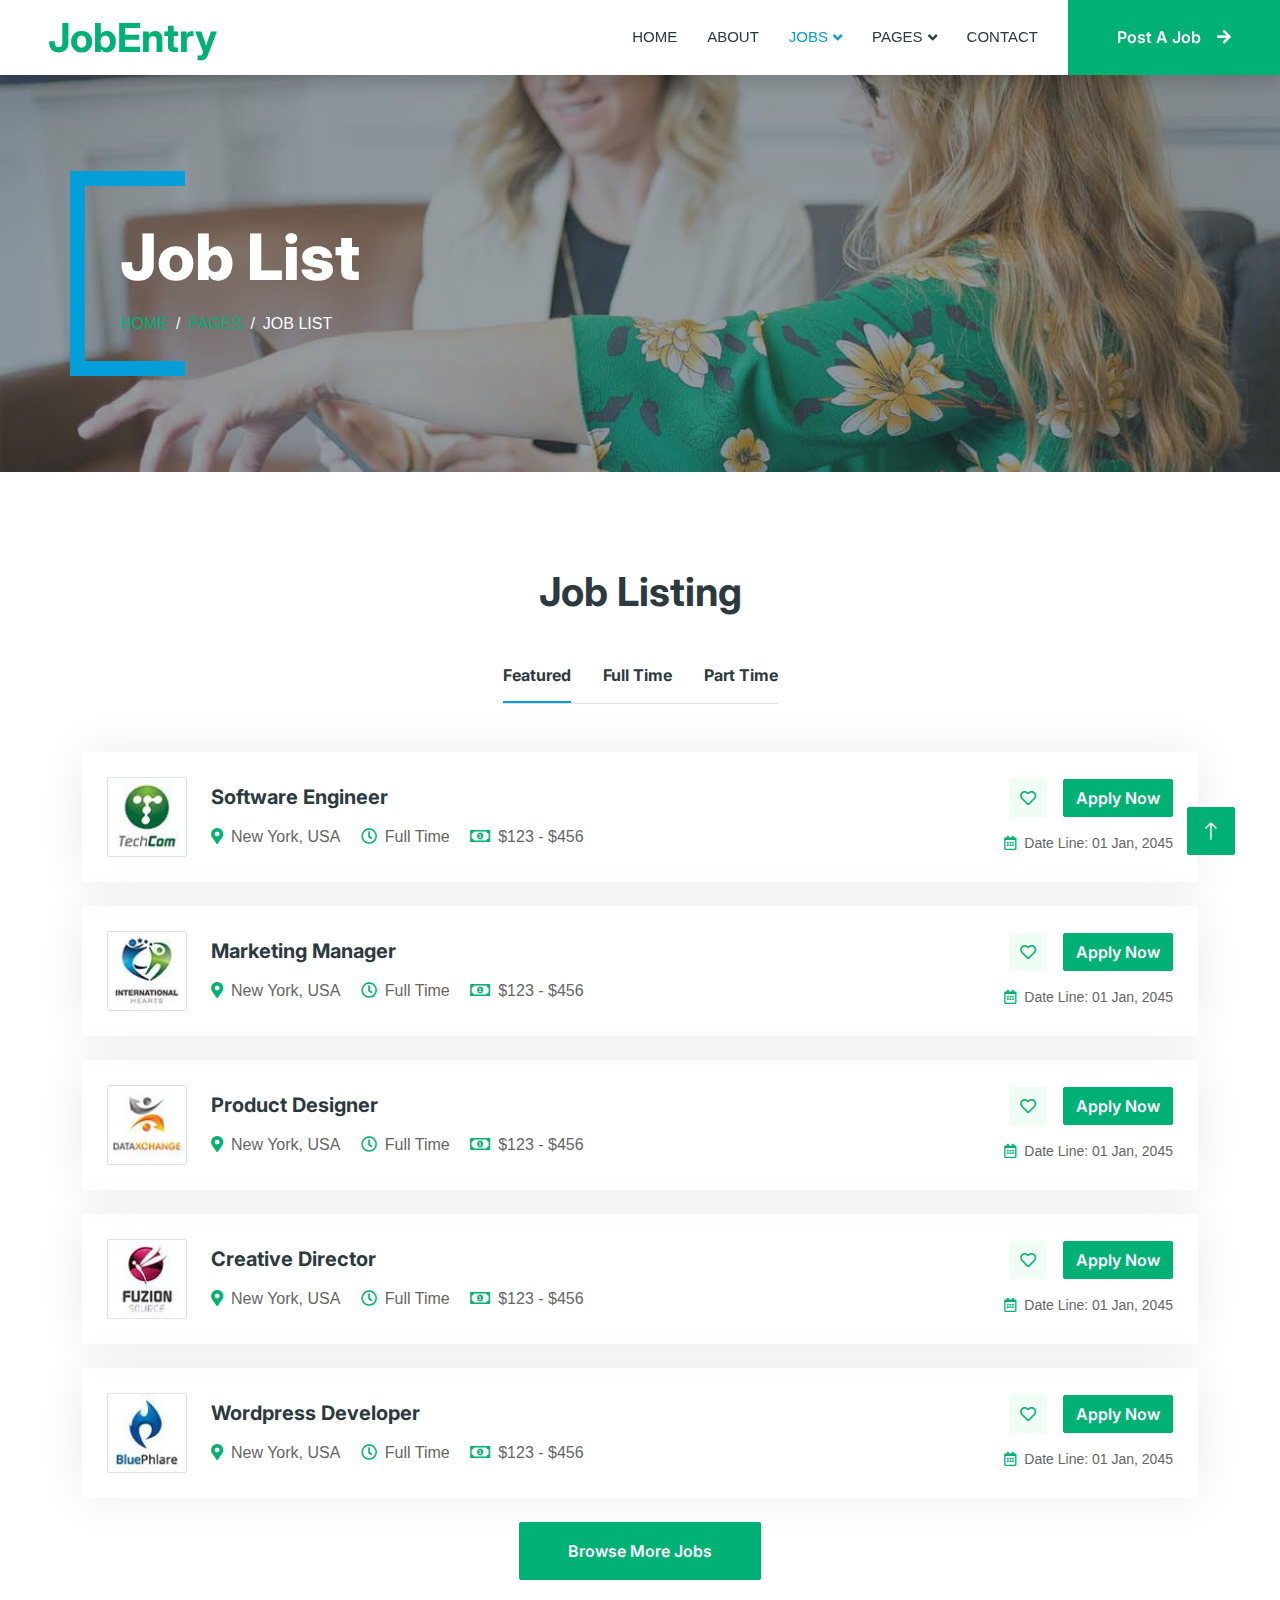
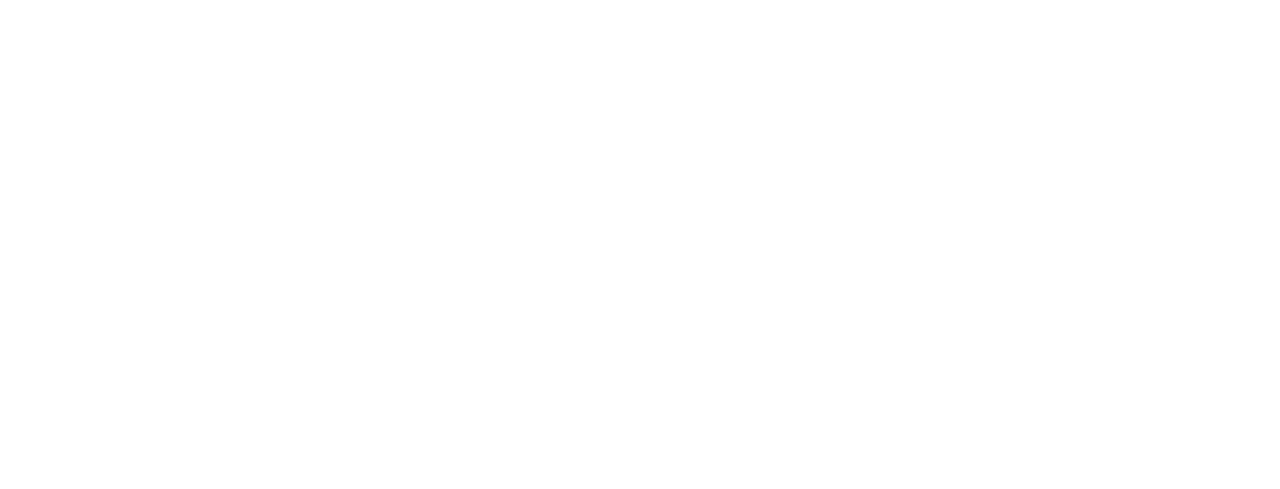
<file: job-list.html>
<!DOCTYPE html>
<html lang="en">

<head>
    <meta charset="utf-8">
    <title>JobEntry - Job Portal Website Template</title>
    <meta content="width=device-width, initial-scale=1.0" name="viewport">
    <meta content="" name="keywords">
    <meta content="" name="description">

    <!-- Favicon -->
    <link href="img/favicon.ico" rel="icon">

    <!-- Google Web Fonts -->
    <link rel="preconnect" href="https://fonts.googleapis.com">
    <link rel="preconnect" href="https://fonts.gstatic.com" crossorigin>
    <link href="https://fonts.googleapis.com/css2?family=Heebo:wght@400;500;600&family=Inter:wght@700;800&display=swap" rel="stylesheet">
    
    <!-- Icon Font Stylesheet -->
    <link href="https://cdnjs.cloudflare.com/ajax/libs/font-awesome/5.10.0/css/all.min.css" rel="stylesheet">
    <link href="https://cdn.jsdelivr.net/npm/bootstrap-icons@1.4.1/font/bootstrap-icons.css" rel="stylesheet">

    <!-- Libraries Stylesheet -->
    <link href="lib/animate/animate.min.css" rel="stylesheet">
    <link href="lib/owlcarousel/assets/owl.carousel.min.css" rel="stylesheet">

    <!-- Customized Bootstrap Stylesheet -->
    <link href="css/bootstrap.min.css" rel="stylesheet">

    <!-- Template Stylesheet -->
    <link href="css/style.css" rel="stylesheet">
</head>

<body>
    <div class="container-xxl bg-white p-0">
        <!-- Spinner Start -->
        <div id="spinner" class="show bg-white position-fixed translate-middle w-100 vh-100 top-50 start-50 d-flex align-items-center justify-content-center">
            <div class="spinner-border text-primary" style="width: 3rem; height: 3rem;" role="status">
                <span class="sr-only">Loading...</span>
            </div>
        </div>
        <!-- Spinner End -->


        <!-- Navbar Start -->
        <nav class="navbar navbar-expand-lg bg-white navbar-light shadow sticky-top p-0">
            <a href="index.html" class="navbar-brand d-flex align-items-center text-center py-0 px-4 px-lg-5">
                <h1 class="m-0 text-primary">JobEntry</h1>
            </a>
            <button type="button" class="navbar-toggler me-4" data-bs-toggle="collapse" data-bs-target="#navbarCollapse">
                <span class="navbar-toggler-icon"></span>
            </button>
            <div class="collapse navbar-collapse" id="navbarCollapse">
                <div class="navbar-nav ms-auto p-4 p-lg-0">
                    <a href="index.html" class="nav-item nav-link">Home</a>
                    <a href="about.html" class="nav-item nav-link">About</a>
                    <div class="nav-item dropdown">
                        <a href="#" class="nav-link dropdown-toggle active" data-bs-toggle="dropdown">Jobs</a>
                        <div class="dropdown-menu rounded-0 m-0">
                            <a href="job-list.html" class="dropdown-item active">Job List</a>
                            <a href="job-detail.html" class="dropdown-item">Job Detail</a>
                        </div>
                    </div>
                    <div class="nav-item dropdown">
                        <a href="#" class="nav-link dropdown-toggle" data-bs-toggle="dropdown">Pages</a>
                        <div class="dropdown-menu rounded-0 m-0">
                            <a href="category.html" class="dropdown-item">Job Category</a>
                            <a href="testimonial.html" class="dropdown-item">Testimonial</a>
                            <a href="404.html" class="dropdown-item">404</a>
                        </div>
                    </div>
                    <a href="contact.html" class="nav-item nav-link">Contact</a>
                </div>
                <a href="" class="btn btn-primary rounded-0 py-4 px-lg-5 d-none d-lg-block">Post A Job<i class="fa fa-arrow-right ms-3"></i></a>
            </div>
        </nav>
        <!-- Navbar End -->


        <!-- Header End -->
        <div class="container-xxl py-5 bg-dark page-header mb-5">
            <div class="container my-5 pt-5 pb-4">
                <h1 class="display-3 text-white mb-3 animated slideInDown">Job List</h1>
                <nav aria-label="breadcrumb">
                    <ol class="breadcrumb text-uppercase">
                        <li class="breadcrumb-item"><a href="#">Home</a></li>
                        <li class="breadcrumb-item"><a href="#">Pages</a></li>
                        <li class="breadcrumb-item text-white active" aria-current="page">Job List</li>
                    </ol>
                </nav>
            </div>
        </div>
        <!-- Header End -->


        <!-- Jobs Start -->
        <div class="container-xxl py-5">
            <div class="container">
                <h1 class="text-center mb-5 wow fadeInUp" data-wow-delay="0.1s">Job Listing</h1>
                <div class="tab-class text-center wow fadeInUp" data-wow-delay="0.3s">
                    <ul class="nav nav-pills d-inline-flex justify-content-center border-bottom mb-5">
                        <li class="nav-item">
                            <a class="d-flex align-items-center text-start mx-3 ms-0 pb-3 active" data-bs-toggle="pill" href="#tab-1">
                                <h6 class="mt-n1 mb-0">Featured</h6>
                            </a>
                        </li>
                        <li class="nav-item">
                            <a class="d-flex align-items-center text-start mx-3 pb-3" data-bs-toggle="pill" href="#tab-2">
                                <h6 class="mt-n1 mb-0">Full Time</h6>
                            </a>
                        </li>
                        <li class="nav-item">
                            <a class="d-flex align-items-center text-start mx-3 me-0 pb-3" data-bs-toggle="pill" href="#tab-3">
                                <h6 class="mt-n1 mb-0">Part Time</h6>
                            </a>
                        </li>
                    </ul>
                    <div class="tab-content">
                        <div id="tab-1" class="tab-pane fade show p-0 active">
                            <div class="job-item p-4 mb-4">
                                <div class="row g-4">
                                    <div class="col-sm-12 col-md-8 d-flex align-items-center">
                                        <img class="flex-shrink-0 img-fluid border rounded" src="img/com-logo-1.jpg" alt="" style="width: 80px; height: 80px;">
                                        <div class="text-start ps-4">
                                            <h5 class="mb-3">Software Engineer</h5>
                                            <span class="text-truncate me-3"><i class="fa fa-map-marker-alt text-primary me-2"></i>New York, USA</span>
                                            <span class="text-truncate me-3"><i class="far fa-clock text-primary me-2"></i>Full Time</span>
                                            <span class="text-truncate me-0"><i class="far fa-money-bill-alt text-primary me-2"></i>$123 - $456</span>
                                        </div>
                                    </div>
                                    <div class="col-sm-12 col-md-4 d-flex flex-column align-items-start align-items-md-end justify-content-center">
                                        <div class="d-flex mb-3">
                                            <a class="btn btn-light btn-square me-3" href=""><i class="far fa-heart text-primary"></i></a>
                                            <a class="btn btn-primary" href="">Apply Now</a>
                                        </div>
                                        <small class="text-truncate"><i class="far fa-calendar-alt text-primary me-2"></i>Date Line: 01 Jan, 2045</small>
                                    </div>
                                </div>
                            </div>
                            <div class="job-item p-4 mb-4">
                                <div class="row g-4">
                                    <div class="col-sm-12 col-md-8 d-flex align-items-center">
                                        <img class="flex-shrink-0 img-fluid border rounded" src="img/com-logo-2.jpg" alt="" style="width: 80px; height: 80px;">
                                        <div class="text-start ps-4">
                                            <h5 class="mb-3">Marketing Manager</h5>
                                            <span class="text-truncate me-3"><i class="fa fa-map-marker-alt text-primary me-2"></i>New York, USA</span>
                                            <span class="text-truncate me-3"><i class="far fa-clock text-primary me-2"></i>Full Time</span>
                                            <span class="text-truncate me-0"><i class="far fa-money-bill-alt text-primary me-2"></i>$123 - $456</span>
                                        </div>
                                    </div>
                                    <div class="col-sm-12 col-md-4 d-flex flex-column align-items-start align-items-md-end justify-content-center">
                                        <div class="d-flex mb-3">
                                            <a class="btn btn-light btn-square me-3" href=""><i class="far fa-heart text-primary"></i></a>
                                            <a class="btn btn-primary" href="">Apply Now</a>
                                        </div>
                                        <small class="text-truncate"><i class="far fa-calendar-alt text-primary me-2"></i>Date Line: 01 Jan, 2045</small>
                                    </div>
                                </div>
                            </div>
                            <div class="job-item p-4 mb-4">
                                <div class="row g-4">
                                    <div class="col-sm-12 col-md-8 d-flex align-items-center">
                                        <img class="flex-shrink-0 img-fluid border rounded" src="img/com-logo-3.jpg" alt="" style="width: 80px; height: 80px;">
                                        <div class="text-start ps-4">
                                            <h5 class="mb-3">Product Designer</h5>
                                            <span class="text-truncate me-3"><i class="fa fa-map-marker-alt text-primary me-2"></i>New York, USA</span>
                                            <span class="text-truncate me-3"><i class="far fa-clock text-primary me-2"></i>Full Time</span>
                                            <span class="text-truncate me-0"><i class="far fa-money-bill-alt text-primary me-2"></i>$123 - $456</span>
                                        </div>
                                    </div>
                                    <div class="col-sm-12 col-md-4 d-flex flex-column align-items-start align-items-md-end justify-content-center">
                                        <div class="d-flex mb-3">
                                            <a class="btn btn-light btn-square me-3" href=""><i class="far fa-heart text-primary"></i></a>
                                            <a class="btn btn-primary" href="">Apply Now</a>
                                        </div>
                                        <small class="text-truncate"><i class="far fa-calendar-alt text-primary me-2"></i>Date Line: 01 Jan, 2045</small>
                                    </div>
                                </div>
                            </div>
                            <div class="job-item p-4 mb-4">
                                <div class="row g-4">
                                    <div class="col-sm-12 col-md-8 d-flex align-items-center">
                                        <img class="flex-shrink-0 img-fluid border rounded" src="img/com-logo-4.jpg" alt="" style="width: 80px; height: 80px;">
                                        <div class="text-start ps-4">
                                            <h5 class="mb-3">Creative Director</h5>
                                            <span class="text-truncate me-3"><i class="fa fa-map-marker-alt text-primary me-2"></i>New York, USA</span>
                                            <span class="text-truncate me-3"><i class="far fa-clock text-primary me-2"></i>Full Time</span>
                                            <span class="text-truncate me-0"><i class="far fa-money-bill-alt text-primary me-2"></i>$123 - $456</span>
                                        </div>
                                    </div>
                                    <div class="col-sm-12 col-md-4 d-flex flex-column align-items-start align-items-md-end justify-content-center">
                                        <div class="d-flex mb-3">
                                            <a class="btn btn-light btn-square me-3" href=""><i class="far fa-heart text-primary"></i></a>
                                            <a class="btn btn-primary" href="">Apply Now</a>
                                        </div>
                                        <small class="text-truncate"><i class="far fa-calendar-alt text-primary me-2"></i>Date Line: 01 Jan, 2045</small>
                                    </div>
                                </div>
                            </div>
                            <div class="job-item p-4 mb-4">
                                <div class="row g-4">
                                    <div class="col-sm-12 col-md-8 d-flex align-items-center">
                                        <img class="flex-shrink-0 img-fluid border rounded" src="img/com-logo-5.jpg" alt="" style="width: 80px; height: 80px;">
                                        <div class="text-start ps-4">
                                            <h5 class="mb-3">Wordpress Developer</h5>
                                            <span class="text-truncate me-3"><i class="fa fa-map-marker-alt text-primary me-2"></i>New York, USA</span>
                                            <span class="text-truncate me-3"><i class="far fa-clock text-primary me-2"></i>Full Time</span>
                                            <span class="text-truncate me-0"><i class="far fa-money-bill-alt text-primary me-2"></i>$123 - $456</span>
                                        </div>
                                    </div>
                                    <div class="col-sm-12 col-md-4 d-flex flex-column align-items-start align-items-md-end justify-content-center">
                                        <div class="d-flex mb-3">
                                            <a class="btn btn-light btn-square me-3" href=""><i class="far fa-heart text-primary"></i></a>
                                            <a class="btn btn-primary" href="">Apply Now</a>
                                        </div>
                                        <small class="text-truncate"><i class="far fa-calendar-alt text-primary me-2"></i>Date Line: 01 Jan, 2045</small>
                                    </div>
                                </div>
                            </div>
                            <a class="btn btn-primary py-3 px-5" href="">Browse More Jobs</a>
                        </div>
                        <div id="tab-2" class="tab-pane fade show p-0">
                            <div class="job-item p-4 mb-4">
                                <div class="row g-4">
                                    <div class="col-sm-12 col-md-8 d-flex align-items-center">
                                        <img class="flex-shrink-0 img-fluid border rounded" src="img/com-logo-1.jpg" alt="" style="width: 80px; height: 80px;">
                                        <div class="text-start ps-4">
                                            <h5 class="mb-3">Software Engineer</h5>
                                            <span class="text-truncate me-3"><i class="fa fa-map-marker-alt text-primary me-2"></i>New York, USA</span>
                                            <span class="text-truncate me-3"><i class="far fa-clock text-primary me-2"></i>Full Time</span>
                                            <span class="text-truncate me-0"><i class="far fa-money-bill-alt text-primary me-2"></i>$123 - $456</span>
                                        </div>
                                    </div>
                                    <div class="col-sm-12 col-md-4 d-flex flex-column align-items-start align-items-md-end justify-content-center">
                                        <div class="d-flex mb-3">
                                            <a class="btn btn-light btn-square me-3" href=""><i class="far fa-heart text-primary"></i></a>
                                            <a class="btn btn-primary" href="">Apply Now</a>
                                        </div>
                                        <small class="text-truncate"><i class="far fa-calendar-alt text-primary me-2"></i>Date Line: 01 Jan, 2045</small>
                                    </div>
                                </div>
                            </div>
                            <div class="job-item p-4 mb-4">
                                <div class="row g-4">
                                    <div class="col-sm-12 col-md-8 d-flex align-items-center">
                                        <img class="flex-shrink-0 img-fluid border rounded" src="img/com-logo-2.jpg" alt="" style="width: 80px; height: 80px;">
                                        <div class="text-start ps-4">
                                            <h5 class="mb-3">Marketing Manager</h5>
                                            <span class="text-truncate me-3"><i class="fa fa-map-marker-alt text-primary me-2"></i>New York, USA</span>
                                            <span class="text-truncate me-3"><i class="far fa-clock text-primary me-2"></i>Full Time</span>
                                            <span class="text-truncate me-0"><i class="far fa-money-bill-alt text-primary me-2"></i>$123 - $456</span>
                                        </div>
                                    </div>
                                    <div class="col-sm-12 col-md-4 d-flex flex-column align-items-start align-items-md-end justify-content-center">
                                        <div class="d-flex mb-3">
                                            <a class="btn btn-light btn-square me-3" href=""><i class="far fa-heart text-primary"></i></a>
                                            <a class="btn btn-primary" href="">Apply Now</a>
                                        </div>
                                        <small class="text-truncate"><i class="far fa-calendar-alt text-primary me-2"></i>Date Line: 01 Jan, 2045</small>
                                    </div>
                                </div>
                            </div>
                            <div class="job-item p-4 mb-4">
                                <div class="row g-4">
                                    <div class="col-sm-12 col-md-8 d-flex align-items-center">
                                        <img class="flex-shrink-0 img-fluid border rounded" src="img/com-logo-3.jpg" alt="" style="width: 80px; height: 80px;">
                                        <div class="text-start ps-4">
                                            <h5 class="mb-3">Product Designer</h5>
                                            <span class="text-truncate me-3"><i class="fa fa-map-marker-alt text-primary me-2"></i>New York, USA</span>
                                            <span class="text-truncate me-3"><i class="far fa-clock text-primary me-2"></i>Full Time</span>
                                            <span class="text-truncate me-0"><i class="far fa-money-bill-alt text-primary me-2"></i>$123 - $456</span>
                                        </div>
                                    </div>
                                    <div class="col-sm-12 col-md-4 d-flex flex-column align-items-start align-items-md-end justify-content-center">
                                        <div class="d-flex mb-3">
                                            <a class="btn btn-light btn-square me-3" href=""><i class="far fa-heart text-primary"></i></a>
                                            <a class="btn btn-primary" href="">Apply Now</a>
                                        </div>
                                        <small class="text-truncate"><i class="far fa-calendar-alt text-primary me-2"></i>Date Line: 01 Jan, 2045</small>
                                    </div>
                                </div>
                            </div>
                            <div class="job-item p-4 mb-4">
                                <div class="row g-4">
                                    <div class="col-sm-12 col-md-8 d-flex align-items-center">
                                        <img class="flex-shrink-0 img-fluid border rounded" src="img/com-logo-4.jpg" alt="" style="width: 80px; height: 80px;">
                                        <div class="text-start ps-4">
                                            <h5 class="mb-3">Creative Director</h5>
                                            <span class="text-truncate me-3"><i class="fa fa-map-marker-alt text-primary me-2"></i>New York, USA</span>
                                            <span class="text-truncate me-3"><i class="far fa-clock text-primary me-2"></i>Full Time</span>
                                            <span class="text-truncate me-0"><i class="far fa-money-bill-alt text-primary me-2"></i>$123 - $456</span>
                                        </div>
                                    </div>
                                    <div class="col-sm-12 col-md-4 d-flex flex-column align-items-start align-items-md-end justify-content-center">
                                        <div class="d-flex mb-3">
                                            <a class="btn btn-light btn-square me-3" href=""><i class="far fa-heart text-primary"></i></a>
                                            <a class="btn btn-primary" href="">Apply Now</a>
                                        </div>
                                        <small class="text-truncate"><i class="far fa-calendar-alt text-primary me-2"></i>Date Line: 01 Jan, 2045</small>
                                    </div>
                                </div>
                            </div>
                            <div class="job-item p-4 mb-4">
                                <div class="row g-4">
                                    <div class="col-sm-12 col-md-8 d-flex align-items-center">
                                        <img class="flex-shrink-0 img-fluid border rounded" src="img/com-logo-5.jpg" alt="" style="width: 80px; height: 80px;">
                                        <div class="text-start ps-4">
                                            <h5 class="mb-3">Wordpress Developer</h5>
                                            <span class="text-truncate me-3"><i class="fa fa-map-marker-alt text-primary me-2"></i>New York, USA</span>
                                            <span class="text-truncate me-3"><i class="far fa-clock text-primary me-2"></i>Full Time</span>
                                            <span class="text-truncate me-0"><i class="far fa-money-bill-alt text-primary me-2"></i>$123 - $456</span>
                                        </div>
                                    </div>
                                    <div class="col-sm-12 col-md-4 d-flex flex-column align-items-start align-items-md-end justify-content-center">
                                        <div class="d-flex mb-3">
                                            <a class="btn btn-light btn-square me-3" href=""><i class="far fa-heart text-primary"></i></a>
                                            <a class="btn btn-primary" href="">Apply Now</a>
                                        </div>
                                        <small class="text-truncate"><i class="far fa-calendar-alt text-primary me-2"></i>Date Line: 01 Jan, 2045</small>
                                    </div>
                                </div>
                            </div>
                            <a class="btn btn-primary py-3 px-5" href="">Browse More Jobs</a>
                        </div>
                        <div id="tab-3" class="tab-pane fade show p-0">
                            <div class="job-item p-4 mb-4">
                                <div class="row g-4">
                                    <div class="col-sm-12 col-md-8 d-flex align-items-center">
                                        <img class="flex-shrink-0 img-fluid border rounded" src="img/com-logo-1.jpg" alt="" style="width: 80px; height: 80px;">
                                        <div class="text-start ps-4">
                                            <h5 class="mb-3">Software Engineer</h5>
                                            <span class="text-truncate me-3"><i class="fa fa-map-marker-alt text-primary me-2"></i>New York, USA</span>
                                            <span class="text-truncate me-3"><i class="far fa-clock text-primary me-2"></i>Full Time</span>
                                            <span class="text-truncate me-0"><i class="far fa-money-bill-alt text-primary me-2"></i>$123 - $456</span>
                                        </div>
                                    </div>
                                    <div class="col-sm-12 col-md-4 d-flex flex-column align-items-start align-items-md-end justify-content-center">
                                        <div class="d-flex mb-3">
                                            <a class="btn btn-light btn-square me-3" href=""><i class="far fa-heart text-primary"></i></a>
                                            <a class="btn btn-primary" href="">Apply Now</a>
                                        </div>
                                        <small class="text-truncate"><i class="far fa-calendar-alt text-primary me-2"></i>Date Line: 01 Jan, 2045</small>
                                    </div>
                                </div>
                            </div>
                            <div class="job-item p-4 mb-4">
                                <div class="row g-4">
                                    <div class="col-sm-12 col-md-8 d-flex align-items-center">
                                        <img class="flex-shrink-0 img-fluid border rounded" src="img/com-logo-2.jpg" alt="" style="width: 80px; height: 80px;">
                                        <div class="text-start ps-4">
                                            <h5 class="mb-3">Marketing Manager</h5>
                                            <span class="text-truncate me-3"><i class="fa fa-map-marker-alt text-primary me-2"></i>New York, USA</span>
                                            <span class="text-truncate me-3"><i class="far fa-clock text-primary me-2"></i>Full Time</span>
                                            <span class="text-truncate me-0"><i class="far fa-money-bill-alt text-primary me-2"></i>$123 - $456</span>
                                        </div>
                                    </div>
                                    <div class="col-sm-12 col-md-4 d-flex flex-column align-items-start align-items-md-end justify-content-center">
                                        <div class="d-flex mb-3">
                                            <a class="btn btn-light btn-square me-3" href=""><i class="far fa-heart text-primary"></i></a>
                                            <a class="btn btn-primary" href="">Apply Now</a>
                                        </div>
                                        <small class="text-truncate"><i class="far fa-calendar-alt text-primary me-2"></i>Date Line: 01 Jan, 2045</small>
                                    </div>
                                </div>
                            </div>
                            <div class="job-item p-4 mb-4">
                                <div class="row g-4">
                                    <div class="col-sm-12 col-md-8 d-flex align-items-center">
                                        <img class="flex-shrink-0 img-fluid border rounded" src="img/com-logo-3.jpg" alt="" style="width: 80px; height: 80px;">
                                        <div class="text-start ps-4">
                                            <h5 class="mb-3">Product Designer</h5>
                                            <span class="text-truncate me-3"><i class="fa fa-map-marker-alt text-primary me-2"></i>New York, USA</span>
                                            <span class="text-truncate me-3"><i class="far fa-clock text-primary me-2"></i>Full Time</span>
                                            <span class="text-truncate me-0"><i class="far fa-money-bill-alt text-primary me-2"></i>$123 - $456</span>
                                        </div>
                                    </div>
                                    <div class="col-sm-12 col-md-4 d-flex flex-column align-items-start align-items-md-end justify-content-center">
                                        <div class="d-flex mb-3">
                                            <a class="btn btn-light btn-square me-3" href=""><i class="far fa-heart text-primary"></i></a>
                                            <a class="btn btn-primary" href="">Apply Now</a>
                                        </div>
                                        <small class="text-truncate"><i class="far fa-calendar-alt text-primary me-2"></i>Date Line: 01 Jan, 2045</small>
                                    </div>
                                </div>
                            </div>
                            <div class="job-item p-4 mb-4">
                                <div class="row g-4">
                                    <div class="col-sm-12 col-md-8 d-flex align-items-center">
                                        <img class="flex-shrink-0 img-fluid border rounded" src="img/com-logo-4.jpg" alt="" style="width: 80px; height: 80px;">
                                        <div class="text-start ps-4">
                                            <h5 class="mb-3">Creative Director</h5>
                                            <span class="text-truncate me-3"><i class="fa fa-map-marker-alt text-primary me-2"></i>New York, USA</span>
                                            <span class="text-truncate me-3"><i class="far fa-clock text-primary me-2"></i>Full Time</span>
                                            <span class="text-truncate me-0"><i class="far fa-money-bill-alt text-primary me-2"></i>$123 - $456</span>
                                        </div>
                                    </div>
                                    <div class="col-sm-12 col-md-4 d-flex flex-column align-items-start align-items-md-end justify-content-center">
                                        <div class="d-flex mb-3">
                                            <a class="btn btn-light btn-square me-3" href=""><i class="far fa-heart text-primary"></i></a>
                                            <a class="btn btn-primary" href="">Apply Now</a>
                                        </div>
                                        <small class="text-truncate"><i class="far fa-calendar-alt text-primary me-2"></i>Date Line: 01 Jan, 2045</small>
                                    </div>
                                </div>
                            </div>
                            <div class="job-item p-4 mb-4">
                                <div class="row g-4">
                                    <div class="col-sm-12 col-md-8 d-flex align-items-center">
                                        <img class="flex-shrink-0 img-fluid border rounded" src="img/com-logo-5.jpg" alt="" style="width: 80px; height: 80px;">
                                        <div class="text-start ps-4">
                                            <h5 class="mb-3">Wordpress Developer</h5>
                                            <span class="text-truncate me-3"><i class="fa fa-map-marker-alt text-primary me-2"></i>New York, USA</span>
                                            <span class="text-truncate me-3"><i class="far fa-clock text-primary me-2"></i>Full Time</span>
                                            <span class="text-truncate me-0"><i class="far fa-money-bill-alt text-primary me-2"></i>$123 - $456</span>
                                        </div>
                                    </div>
                                    <div class="col-sm-12 col-md-4 d-flex flex-column align-items-start align-items-md-end justify-content-center">
                                        <div class="d-flex mb-3">
                                            <a class="btn btn-light btn-square me-3" href=""><i class="far fa-heart text-primary"></i></a>
                                            <a class="btn btn-primary" href="">Apply Now</a>
                                        </div>
                                        <small class="text-truncate"><i class="far fa-calendar-alt text-primary me-2"></i>Date Line: 01 Jan, 2045</small>
                                    </div>
                                </div>
                            </div>
                            <a class="btn btn-primary py-3 px-5" href="">Browse More Jobs</a>
                        </div>
                    </div>
                </div>
            </div>
        </div>
        <!-- Jobs End -->


        <!-- Footer Start -->
        <div class="container-fluid bg-dark text-white-50 footer pt-5 mt-5 wow fadeIn" data-wow-delay="0.1s">
            <div class="container py-5">
                <div class="row g-5">
                    <div class="col-lg-3 col-md-6">
                        <h5 class="text-white mb-4">Company</h5>
                        <a class="btn btn-link text-white-50" href="">About Us</a>
                        <a class="btn btn-link text-white-50" href="">Contact Us</a>
                        <a class="btn btn-link text-white-50" href="">Our Services</a>
                        <a class="btn btn-link text-white-50" href="">Privacy Policy</a>
                        <a class="btn btn-link text-white-50" href="">Terms & Condition</a>
                    </div>
                    <div class="col-lg-3 col-md-6">
                        <h5 class="text-white mb-4">Quick Links</h5>
                        <a class="btn btn-link text-white-50" href="">About Us</a>
                        <a class="btn btn-link text-white-50" href="">Contact Us</a>
                        <a class="btn btn-link text-white-50" href="">Our Services</a>
                        <a class="btn btn-link text-white-50" href="">Privacy Policy</a>
                        <a class="btn btn-link text-white-50" href="">Terms & Condition</a>
                    </div>
                    <div class="col-lg-3 col-md-6">
                        <h5 class="text-white mb-4">Contact</h5>
                        <p class="mb-2"><i class="fa fa-map-marker-alt me-3"></i>123 Street, New York, USA</p>
                        <p class="mb-2"><i class="fa fa-phone-alt me-3"></i>+012 345 67890</p>
                        <p class="mb-2"><i class="fa fa-envelope me-3"></i>info@example.com</p>
                        <div class="d-flex pt-2">
                            <a class="btn btn-outline-light btn-social" href=""><i class="fab fa-twitter"></i></a>
                            <a class="btn btn-outline-light btn-social" href=""><i class="fab fa-facebook-f"></i></a>
                            <a class="btn btn-outline-light btn-social" href=""><i class="fab fa-youtube"></i></a>
                            <a class="btn btn-outline-light btn-social" href=""><i class="fab fa-linkedin-in"></i></a>
                        </div>
                    </div>
                    <div class="col-lg-3 col-md-6">
                        <h5 class="text-white mb-4">Newsletter</h5>
                        <p>Dolor amet sit justo amet elitr clita ipsum elitr est.</p>
                        <div class="position-relative mx-auto" style="max-width: 400px;">
                            <input class="form-control bg-transparent w-100 py-3 ps-4 pe-5" type="text" placeholder="Your email">
                            <button type="button" class="btn btn-primary py-2 position-absolute top-0 end-0 mt-2 me-2">SignUp</button>
                        </div>
                    </div>
                </div>
            </div>
            <div class="container">
                <div class="copyright">
                    <div class="row">
                        <div class="col-md-6 text-center text-md-start mb-3 mb-md-0">
                            &copy; <a class="border-bottom" href="#">Your Site Name</a>, All Right Reserved. 
							
							<!--/*** This template is free as long as you keep the footer author’s credit link/attribution link/backlink. If you'd like to use the template without the footer author’s credit link/attribution link/backlink, you can purchase the Credit Removal License from "https://htmlcodex.com/credit-removal". Thank you for your support. ***/-->
							Designed By <a class="border-bottom" href="https://htmlcodex.com">HTML Codex</a>
                        </div>
                        <div class="col-md-6 text-center text-md-end">
                            <div class="footer-menu">
                                <a href="">Home</a>
                                <a href="">Cookies</a>
                                <a href="">Help</a>
                                <a href="">FQAs</a>
                            </div>
                        </div>
                    </div>
                </div>
            </div>
        </div>
        <!-- Footer End -->


        <!-- Back to Top -->
        <a href="#" class="btn btn-lg btn-primary btn-lg-square back-to-top"><i class="bi bi-arrow-up"></i></a>
    </div>

    <!-- JavaScript Libraries -->
    <script src="https://code.jquery.com/jquery-3.4.1.min.js"></script>
    <script src="https://cdn.jsdelivr.net/npm/bootstrap@5.0.0/dist/js/bootstrap.bundle.min.js"></script>
    <script src="lib/wow/wow.min.js"></script>
    <script src="lib/easing/easing.min.js"></script>
    <script src="lib/waypoints/waypoints.min.js"></script>
    <script src="lib/owlcarousel/owl.carousel.min.js"></script>

    <!-- Template Javascript -->
    <script src="js/main.js"></script>
</body>

</html>
</file>
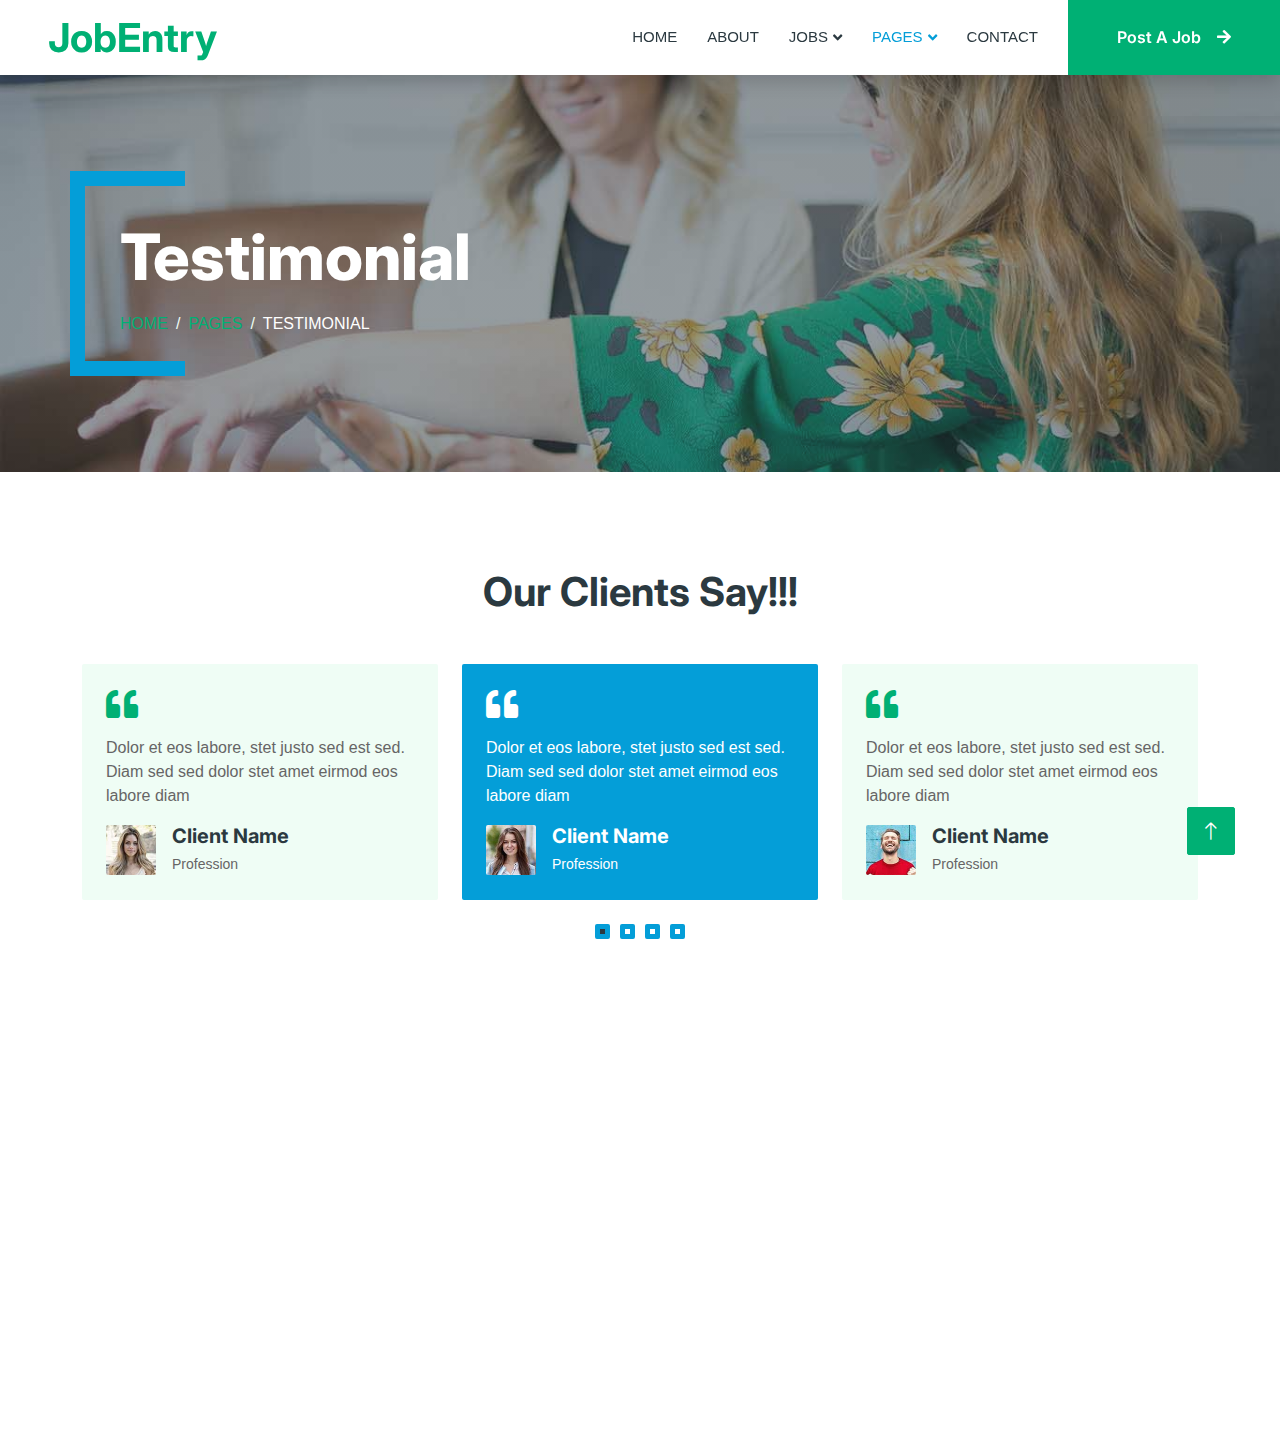
<file: testimonial.html>
<!DOCTYPE html>
<html lang="en">

<head>
    <meta charset="utf-8">
    <title>JobEntry - Job Portal Website Template</title>
    <meta content="width=device-width, initial-scale=1.0" name="viewport">
    <meta content="" name="keywords">
    <meta content="" name="description">

    <!-- Favicon -->
    <link href="img/favicon.ico" rel="icon">

    <!-- Google Web Fonts -->
    <link rel="preconnect" href="https://fonts.googleapis.com">
    <link rel="preconnect" href="https://fonts.gstatic.com" crossorigin>
    <link href="https://fonts.googleapis.com/css2?family=Heebo:wght@400;500;600&family=Inter:wght@700;800&display=swap" rel="stylesheet">
    
    <!-- Icon Font Stylesheet -->
    <link href="https://cdnjs.cloudflare.com/ajax/libs/font-awesome/5.10.0/css/all.min.css" rel="stylesheet">
    <link href="https://cdn.jsdelivr.net/npm/bootstrap-icons@1.4.1/font/bootstrap-icons.css" rel="stylesheet">

    <!-- Libraries Stylesheet -->
    <link href="lib/animate/animate.min.css" rel="stylesheet">
    <link href="lib/owlcarousel/assets/owl.carousel.min.css" rel="stylesheet">

    <!-- Customized Bootstrap Stylesheet -->
    <link href="css/bootstrap.min.css" rel="stylesheet">

    <!-- Template Stylesheet -->
    <link href="css/style.css" rel="stylesheet">
</head>

<body>
    <div class="container-xxl bg-white p-0">
        <!-- Spinner Start -->
        <div id="spinner" class="show bg-white position-fixed translate-middle w-100 vh-100 top-50 start-50 d-flex align-items-center justify-content-center">
            <div class="spinner-border text-primary" style="width: 3rem; height: 3rem;" role="status">
                <span class="sr-only">Loading...</span>
            </div>
        </div>
        <!-- Spinner End -->


        <!-- Navbar Start -->
        <nav class="navbar navbar-expand-lg bg-white navbar-light shadow sticky-top p-0">
            <a href="index.html" class="navbar-brand d-flex align-items-center text-center py-0 px-4 px-lg-5">
                <h1 class="m-0 text-primary">JobEntry</h1>
            </a>
            <button type="button" class="navbar-toggler me-4" data-bs-toggle="collapse" data-bs-target="#navbarCollapse">
                <span class="navbar-toggler-icon"></span>
            </button>
            <div class="collapse navbar-collapse" id="navbarCollapse">
                <div class="navbar-nav ms-auto p-4 p-lg-0">
                    <a href="index.html" class="nav-item nav-link">Home</a>
                    <a href="about.html" class="nav-item nav-link">About</a>
                    <div class="nav-item dropdown">
                        <a href="#" class="nav-link dropdown-toggle" data-bs-toggle="dropdown">Jobs</a>
                        <div class="dropdown-menu rounded-0 m-0">
                            <a href="job-list.html" class="dropdown-item">Job List</a>
                            <a href="job-detail.html" class="dropdown-item">Job Detail</a>
                        </div>
                    </div>
                    <div class="nav-item dropdown">
                        <a href="#" class="nav-link dropdown-toggle active" data-bs-toggle="dropdown">Pages</a>
                        <div class="dropdown-menu rounded-0 m-0">
                            <a href="category.html" class="dropdown-item">Job Category</a>
                            <a href="testimonial.html" class="dropdown-item active">Testimonial</a>
                            <a href="404.html" class="dropdown-item">404</a>
                        </div>
                    </div>
                    <a href="contact.html" class="nav-item nav-link">Contact</a>
                </div>
                <a href="" class="btn btn-primary rounded-0 py-4 px-lg-5 d-none d-lg-block">Post A Job<i class="fa fa-arrow-right ms-3"></i></a>
            </div>
        </nav>
        <!-- Navbar End -->


        <!-- Header End -->
        <div class="container-xxl py-5 bg-dark page-header mb-5">
            <div class="container my-5 pt-5 pb-4">
                <h1 class="display-3 text-white mb-3 animated slideInDown">Testimonial</h1>
                <nav aria-label="breadcrumb">
                    <ol class="breadcrumb text-uppercase">
                        <li class="breadcrumb-item"><a href="#">Home</a></li>
                        <li class="breadcrumb-item"><a href="#">Pages</a></li>
                        <li class="breadcrumb-item text-white active" aria-current="page">Testimonial</li>
                    </ol>
                </nav>
            </div>
        </div>
        <!-- Header End -->


        <!-- Testimonial Start -->
        <div class="container-xxl py-5 wow fadeInUp" data-wow-delay="0.1s">
            <div class="container">
                <h1 class="text-center mb-5">Our Clients Say!!!</h1>
                <div class="owl-carousel testimonial-carousel">
                    <div class="testimonial-item bg-light rounded p-4">
                        <i class="fa fa-quote-left fa-2x text-primary mb-3"></i>
                        <p>Dolor et eos labore, stet justo sed est sed. Diam sed sed dolor stet amet eirmod eos labore diam</p>
                        <div class="d-flex align-items-center">
                            <img class="img-fluid flex-shrink-0 rounded" src="img/testimonial-1.jpg" style="width: 50px; height: 50px;">
                            <div class="ps-3">
                                <h5 class="mb-1">Client Name</h5>
                                <small>Profession</small>
                            </div>
                        </div>
                    </div>
                    <div class="testimonial-item bg-light rounded p-4">
                        <i class="fa fa-quote-left fa-2x text-primary mb-3"></i>
                        <p>Dolor et eos labore, stet justo sed est sed. Diam sed sed dolor stet amet eirmod eos labore diam</p>
                        <div class="d-flex align-items-center">
                            <img class="img-fluid flex-shrink-0 rounded" src="img/testimonial-2.jpg" style="width: 50px; height: 50px;">
                            <div class="ps-3">
                                <h5 class="mb-1">Client Name</h5>
                                <small>Profession</small>
                            </div>
                        </div>
                    </div>
                    <div class="testimonial-item bg-light rounded p-4">
                        <i class="fa fa-quote-left fa-2x text-primary mb-3"></i>
                        <p>Dolor et eos labore, stet justo sed est sed. Diam sed sed dolor stet amet eirmod eos labore diam</p>
                        <div class="d-flex align-items-center">
                            <img class="img-fluid flex-shrink-0 rounded" src="img/testimonial-3.jpg" style="width: 50px; height: 50px;">
                            <div class="ps-3">
                                <h5 class="mb-1">Client Name</h5>
                                <small>Profession</small>
                            </div>
                        </div>
                    </div>
                    <div class="testimonial-item bg-light rounded p-4">
                        <i class="fa fa-quote-left fa-2x text-primary mb-3"></i>
                        <p>Dolor et eos labore, stet justo sed est sed. Diam sed sed dolor stet amet eirmod eos labore diam</p>
                        <div class="d-flex align-items-center">
                            <img class="img-fluid flex-shrink-0 rounded" src="img/testimonial-4.jpg" style="width: 50px; height: 50px;">
                            <div class="ps-3">
                                <h5 class="mb-1">Client Name</h5>
                                <small>Profession</small>
                            </div>
                        </div>
                    </div>
                </div>
            </div>
        </div>
        <!-- Testimonial End -->


        <!-- Footer Start -->
        <div class="container-fluid bg-dark text-white-50 footer pt-5 mt-5 wow fadeIn" data-wow-delay="0.1s">
            <div class="container py-5">
                <div class="row g-5">
                    <div class="col-lg-3 col-md-6">
                        <h5 class="text-white mb-4">Company</h5>
                        <a class="btn btn-link text-white-50" href="">About Us</a>
                        <a class="btn btn-link text-white-50" href="">Contact Us</a>
                        <a class="btn btn-link text-white-50" href="">Our Services</a>
                        <a class="btn btn-link text-white-50" href="">Privacy Policy</a>
                        <a class="btn btn-link text-white-50" href="">Terms & Condition</a>
                    </div>
                    <div class="col-lg-3 col-md-6">
                        <h5 class="text-white mb-4">Quick Links</h5>
                        <a class="btn btn-link text-white-50" href="">About Us</a>
                        <a class="btn btn-link text-white-50" href="">Contact Us</a>
                        <a class="btn btn-link text-white-50" href="">Our Services</a>
                        <a class="btn btn-link text-white-50" href="">Privacy Policy</a>
                        <a class="btn btn-link text-white-50" href="">Terms & Condition</a>
                    </div>
                    <div class="col-lg-3 col-md-6">
                        <h5 class="text-white mb-4">Contact</h5>
                        <p class="mb-2"><i class="fa fa-map-marker-alt me-3"></i>123 Street, New York, USA</p>
                        <p class="mb-2"><i class="fa fa-phone-alt me-3"></i>+012 345 67890</p>
                        <p class="mb-2"><i class="fa fa-envelope me-3"></i>info@example.com</p>
                        <div class="d-flex pt-2">
                            <a class="btn btn-outline-light btn-social" href=""><i class="fab fa-twitter"></i></a>
                            <a class="btn btn-outline-light btn-social" href=""><i class="fab fa-facebook-f"></i></a>
                            <a class="btn btn-outline-light btn-social" href=""><i class="fab fa-youtube"></i></a>
                            <a class="btn btn-outline-light btn-social" href=""><i class="fab fa-linkedin-in"></i></a>
                        </div>
                    </div>
                    <div class="col-lg-3 col-md-6">
                        <h5 class="text-white mb-4">Newsletter</h5>
                        <p>Dolor amet sit justo amet elitr clita ipsum elitr est.</p>
                        <div class="position-relative mx-auto" style="max-width: 400px;">
                            <input class="form-control bg-transparent w-100 py-3 ps-4 pe-5" type="text" placeholder="Your email">
                            <button type="button" class="btn btn-primary py-2 position-absolute top-0 end-0 mt-2 me-2">SignUp</button>
                        </div>
                    </div>
                </div>
            </div>
            <div class="container">
                <div class="copyright">
                    <div class="row">
                        <div class="col-md-6 text-center text-md-start mb-3 mb-md-0">
                            &copy; <a class="border-bottom" href="#">Your Site Name</a>, All Right Reserved. 
							
							<!--/*** This template is free as long as you keep the footer author’s credit link/attribution link/backlink. If you'd like to use the template without the footer author’s credit link/attribution link/backlink, you can purchase the Credit Removal License from "https://htmlcodex.com/credit-removal". Thank you for your support. ***/-->
							Designed By <a class="border-bottom" href="https://htmlcodex.com">HTML Codex</a>
                        </div>
                        <div class="col-md-6 text-center text-md-end">
                            <div class="footer-menu">
                                <a href="">Home</a>
                                <a href="">Cookies</a>
                                <a href="">Help</a>
                                <a href="">FQAs</a>
                            </div>
                        </div>
                    </div>
                </div>
            </div>
        </div>
        <!-- Footer End -->


        <!-- Back to Top -->
        <a href="#" class="btn btn-lg btn-primary btn-lg-square back-to-top"><i class="bi bi-arrow-up"></i></a>
    </div>

    <!-- JavaScript Libraries -->
    <script src="https://code.jquery.com/jquery-3.4.1.min.js"></script>
    <script src="https://cdn.jsdelivr.net/npm/bootstrap@5.0.0/dist/js/bootstrap.bundle.min.js"></script>
    <script src="lib/wow/wow.min.js"></script>
    <script src="lib/easing/easing.min.js"></script>
    <script src="lib/waypoints/waypoints.min.js"></script>
    <script src="lib/owlcarousel/owl.carousel.min.js"></script>

    <!-- Template Javascript -->
    <script src="js/main.js"></script>
</body>

</html>
</file>
<file: css/style.css>
/********** Template CSS **********/
:root {
    --primary: #049ed8;
    --secondary: #2B9BFF;
    --light: #EFFDF5;
    --dark: #2B3940;
}

.back-to-top {
    position: fixed;
    display: none;
    right: 45px;
    bottom: 45px;
    z-index: 99;
}


/*** Spinner ***/
#spinner {
    opacity: 0;
    visibility: hidden;
    transition: opacity .5s ease-out, visibility 0s linear .5s;
    z-index: 99999;
}

#spinner.show {
    transition: opacity .5s ease-out, visibility 0s linear 0s;
    visibility: visible;
    opacity: 1;
}


/*** Button ***/
.btn {
    font-family: 'Inter', sans-serif;
    font-weight: 600;
    transition: .5s;
}

.btn.btn-primary,
.btn.btn-secondary {
    color: #FFFFFF;
}

.btn-square {
    width: 38px;
    height: 38px;
}

.btn-sm-square {
    width: 32px;
    height: 32px;
}

.btn-lg-square {
    width: 48px;
    height: 48px;
}

.btn-square,
.btn-sm-square,
.btn-lg-square {
    padding: 0;
    display: flex;
    align-items: center;
    justify-content: center;
    font-weight: normal;
    border-radius: 2px;
}


/*** Navbar ***/
.navbar .dropdown-toggle::after {
    border: none;
    content: "\f107";
    font-family: "Font Awesome 5 Free";
    font-weight: 900;
    vertical-align: middle;
    margin-left: 5px;
    transition: .5s;
}

.navbar .dropdown-toggle[aria-expanded=true]::after {
    transform: rotate(-180deg);
}

.navbar-dark .navbar-nav .nav-link,
.navbar-light .navbar-nav .nav-link {
    margin-right: 30px;
    padding: 25px 0;
    color: #FFFFFF;
    font-size: 15px;
    text-transform: uppercase;
    outline: none;
}

.navbar-dark .navbar-nav .nav-link:hover,
.navbar-dark .navbar-nav .nav-link.active,
.navbar-light .navbar-nav .nav-link:hover,
.navbar-light .navbar-nav .nav-link.active {
    color: var(--primary);
}

/* .logo {
    width: 100%;
    height: 60px;
} */

* {
    box-sizing: border-box;
    margin: 0;
    padding: 0;
}

body {
    font-family: Arial, sans-serif;
    background-color: #f4f4f4;
    display: flex;
    justify-content: center;
    align-items: center;
    /* height: 100vh; */
}

.form-container {
    background-color: #fff;
    padding: 20px;
    border-radius: 8px;
    box-shadow: 0 2px 10px rgba(0, 0, 0, 0.1);
    width: 100%;
    max-width: 400px;
}

h2 {
    margin-bottom: 20px;
    text-align: center;
}

form label {
    margin-bottom: 5px;
    display: block;
    font-weight: bold;
}

form input, form button {
    width: 100%;
    padding: 10px;
    margin-bottom: 15px;
    border: 1px solid #ccc;
    border-radius: 4px;
}

form button {
    background-color: #2d8dc8;
    color: white;
    border: none;
    cursor: pointer;
}

form button:hover {
    background-color: #1c6ca1;
}

@media (max-width: 740px) {
    .logo {
        /* width: 100%; */
        height: 40px;
    }
}



@media (max-width: 991.98px) {
    .navbar-dark .navbar-nav .nav-link,
    .navbar-light .navbar-nav .nav-link  {
        margin-right: 0;
        padding: 10px 0;
    }



    .navbar-light .navbar-nav {
        border-top: 1px solid #EEEEEE;
    }
}

.navbar-light .navbar-brand,
.navbar-light a.btn {
    height: 75px;
}

.navbar-light .navbar-nav .nav-link {
    color: var(--dark);
    font-weight: 500;
}

.navbar-light.sticky-top {
    top: -100px;
    transition: .5s;
}

.logo {
    /* width: 100%; */
    height: 40px;
}

@media (min-width: 992px) {
    .navbar .nav-item .dropdown-menu {
        display: block;
        top: 100%;
        margin-top: 0;
        transform: rotateX(-75deg);
        transform-origin: 0% 0%;
        opacity: 0;
        visibility: hidden;
        transition: .5s;
        
    }

    .navbar .nav-item:hover .dropdown-menu {
        transform: rotateX(0deg);
        visibility: visible;
        transition: .5s;
        opacity: 1;
    }
}


/*** Header ***/
.header-carousel .container,
.page-header .container {
    position: relative;
    padding: 45px 0 45px 35px;
    border-left: 15px solid var(--primary);
}

.header-carousel .container::before,
.header-carousel .container::after,
.page-header .container::before,
.page-header .container::after {
    position: absolute;
    content: "";
    top: 0;
    left: 0;
    width: 100px;
    height: 15px;
    background: var(--primary);
}

.header-carousel .container::after,
.page-header .container::after {
    top: 100%;
    margin-top: -15px;
}

@media (max-width: 768px) {
    .header-carousel .owl-carousel-item {
        position: relative;
        min-height: 500px;
    }
    
    .header-carousel .owl-carousel-item img {
        position: absolute;
        width: 100%;
        height: 100%;
        object-fit: cover;
    }

    .header-carousel .owl-carousel-item p {
        font-size: 14px !important;
        font-weight: 400 !important;
    }

    .header-carousel .owl-carousel-item h1 {
        font-size: 30px;
        font-weight: 600;
    }
}

.header-carousel .owl-nav {
    position: absolute;
    top: 50%;
    right: 8%;
    transform: translateY(-50%);
    display: flex;
    flex-direction: column;
}

.header-carousel .owl-nav .owl-prev,
.header-carousel .owl-nav .owl-next {
    margin: 7px 0;
    width: 45px;
    height: 45px;
    display: flex;
    align-items: center;
    justify-content: center;
    color: #FFFFFF;
    background: transparent;
    border: 1px solid #FFFFFF;
    border-radius: 2px;
    font-size: 22px;
    transition: .5s;
}

.header-carousel .owl-nav .owl-prev:hover,
.header-carousel .owl-nav .owl-next:hover {
    background: var(--primary);
    border-color: var(--primary);
}

.page-header {
    background: linear-gradient(rgba(43, 57, 64, .5), rgba(43, 57, 64, .5)), url(../img/carousel-1.jpg) center center no-repeat;
    background-size: cover;
}

.breadcrumb-item + .breadcrumb-item::before {
    color: var(--light);
}


/*** About ***/
.about-bg {
    background-image: -webkit-repeating-radial-gradient(center center, rgba(0, 0, 0, 0.2), rgba(0, 0, 0, 0.2) 1px, transparent 1px, transparent 100%);
    background-image: -moz-repeating-radial-gradient(center center, rgba(0, 0, 0, 0.2), rgba(0, 0, 0, 0.2) 1px, transparent 1px, transparent 100%);
    background-image: -ms-repeating-radial-gradient(center center, rgba(0, 0, 0, 0.2), rgba(0, 0, 0, 0.2) 1px, transparent 1px, transparent 100%);
    background-image: -o-repeating-radial-gradient(center center, rgba(0, 0, 0, 0.2), rgba(0, 0, 0, 0.2) 1px, transparent 1px, transparent 100%);
    background-image: repeating-radial-gradient(center center, rgba(0, 0, 0, 0.2), rgba(0, 0, 0, 0.2) 1px, transparent 1px, transparent 100%);
    background-size: 5px 5px;
}


/*** Category ***/
.cat-item {
    display: block;
    box-shadow: 0 0 45px rgba(0, 0, 0, .08);
    border: 1px solid transparent;
    transition: .5s;
}

.cat-item:hover {
    border-color: rgba(0, 0, 0, .08);
    box-shadow: none;
}


/*** Job Listing ***/
.nav-pills .nav-item .active {
    border-bottom: 2px solid var(--primary);
}

.job-item {
    border: 1px solid transparent;
    border-radius: 2px;
    box-shadow: 0 0 45px rgba(0, 0, 0, .08);
    transition: .5s;
}

.job-item:hover {
    border-color: rgba(0, 0, 0, .08);
    box-shadow: none;
}


/*** Testimonial ***/
.testimonial-carousel .owl-item .testimonial-item,
.testimonial-carousel .owl-item.center .testimonial-item * {
    transition: .5s;
}

.testimonial-carousel .owl-item.center .testimonial-item {
    background: var(--primary) !important;
}

.testimonial-carousel .owl-item.center .testimonial-item * {
    color: #FFFFFF !important;
}

.testimonial-carousel .owl-dots {
    margin-top: 24px;
    display: flex;
    align-items: flex-end;
    justify-content: center;
}

.testimonial-carousel .owl-dot {
    position: relative;
    display: inline-block;
    margin: 0 5px;
    width: 15px;
    height: 15px;
    border: 5px solid var(--primary);
    border-radius: 2px;
    transition: .5s;
}

.testimonial-carousel .owl-dot.active {
    background: var(--dark);
    border-color: var(--primary);
}


/*** Footer ***/
.footer .btn.btn-social {
    margin-right: 5px;
    width: 35px;
    height: 35px;
    display: flex;
    align-items: center;
    justify-content: center;
    color: var(--light);
    border: 1px solid rgba(255,255,255,0.5);
    border-radius: 2px;
    transition: .3s;
}

.footer .btn.btn-social:hover {
    color: var(--primary);
    border-color: var(--light);
}

.footer .btn.btn-link {
    display: block;
    margin-bottom: 5px;
    padding: 0;
    text-align: left;
    font-size: 15px;
    font-weight: normal;
    text-transform: capitalize;
    transition: .3s;
}

.footer .btn.btn-link::before {
    position: relative;
    content: "\f105";
    font-family: "Font Awesome 5 Free";
    font-weight: 900;
    margin-right: 10px;
}

.footer .btn.btn-link:hover {
    letter-spacing: 1px;
    box-shadow: none;
}

.footer .form-control {
    border-color: rgba(255,255,255,0.5);
}

.footer .copyright {
    padding: 25px 0;
    font-size: 15px;
    border-top: 1px solid rgba(256, 256, 256, .1);
}

.footer .copyright a {
    color: var(--light);
}

.footer .footer-menu a {
    margin-right: 15px;
    padding-right: 15px;
    border-right: 1px solid rgba(255, 255, 255, .1);
}

.footer .footer-menu a:last-child {
    margin-right: 0;
    padding-right: 0;
    border-right: none;
}
</file>
